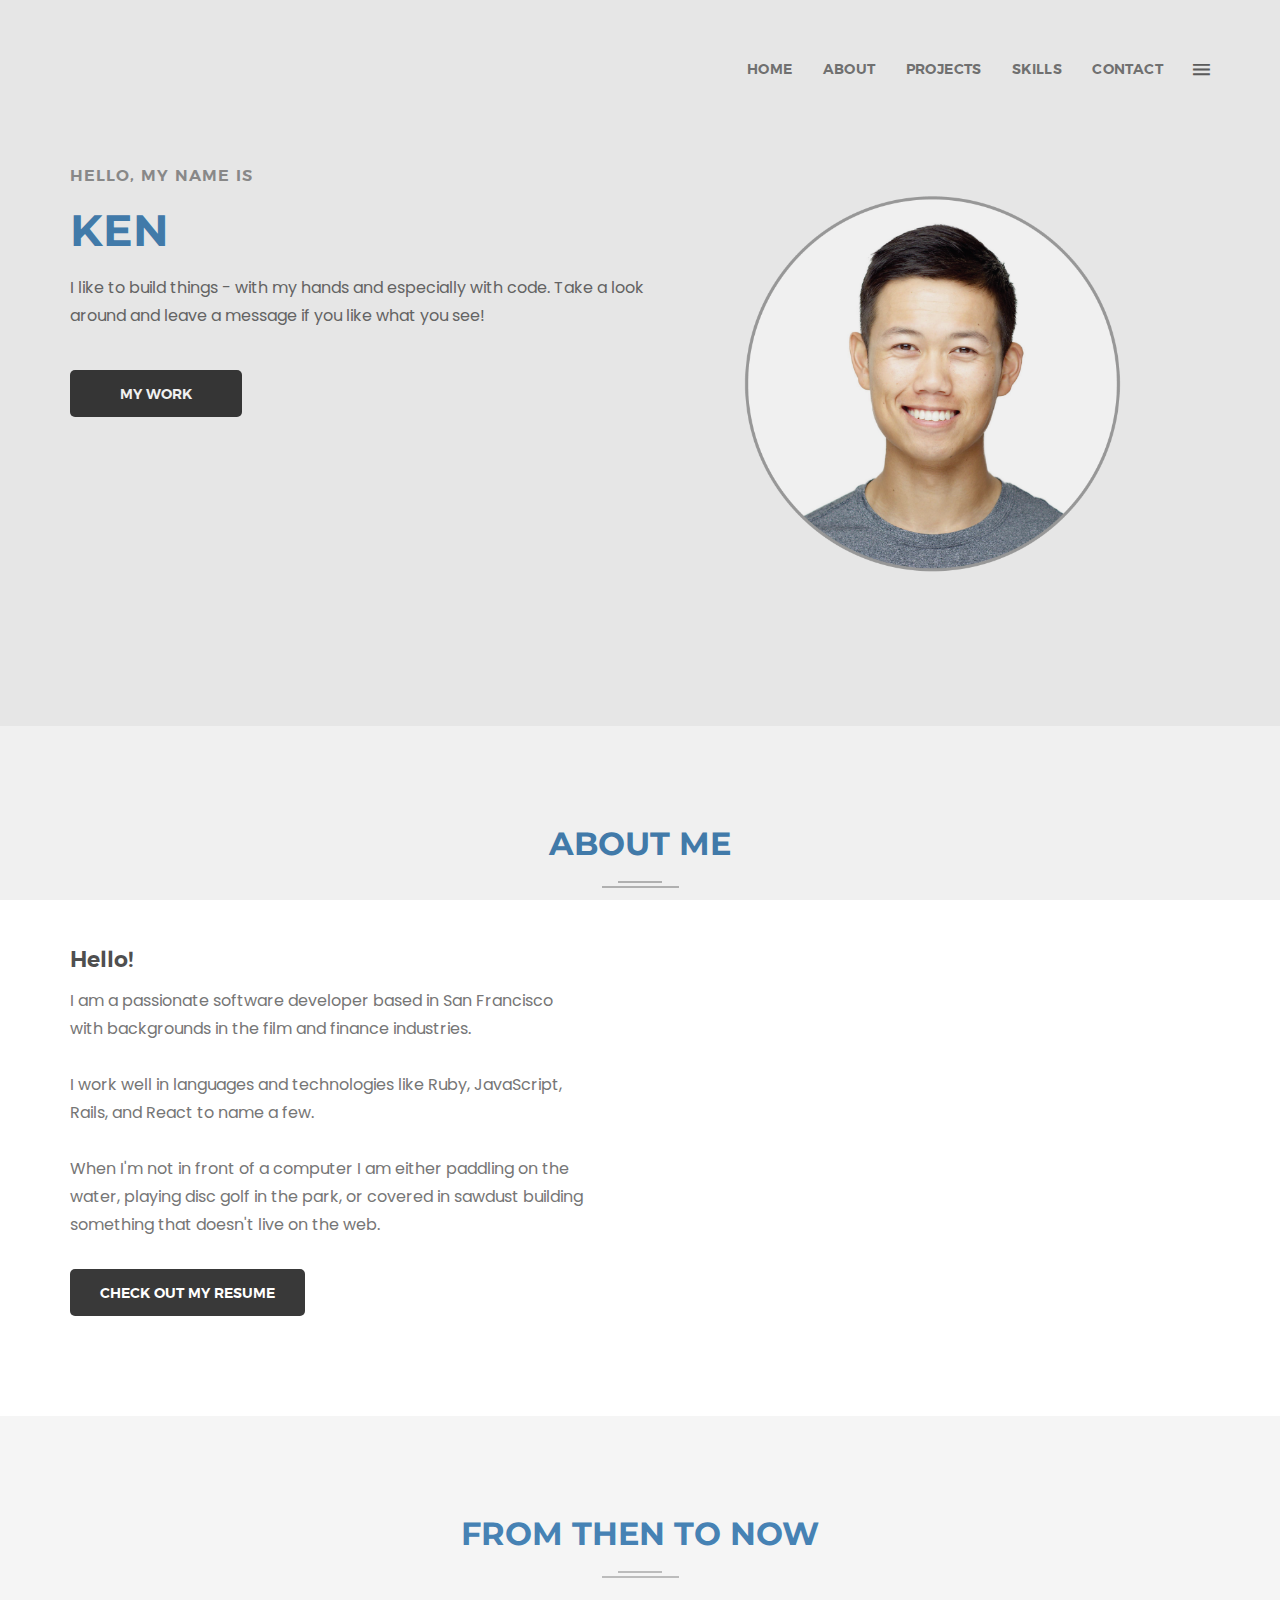
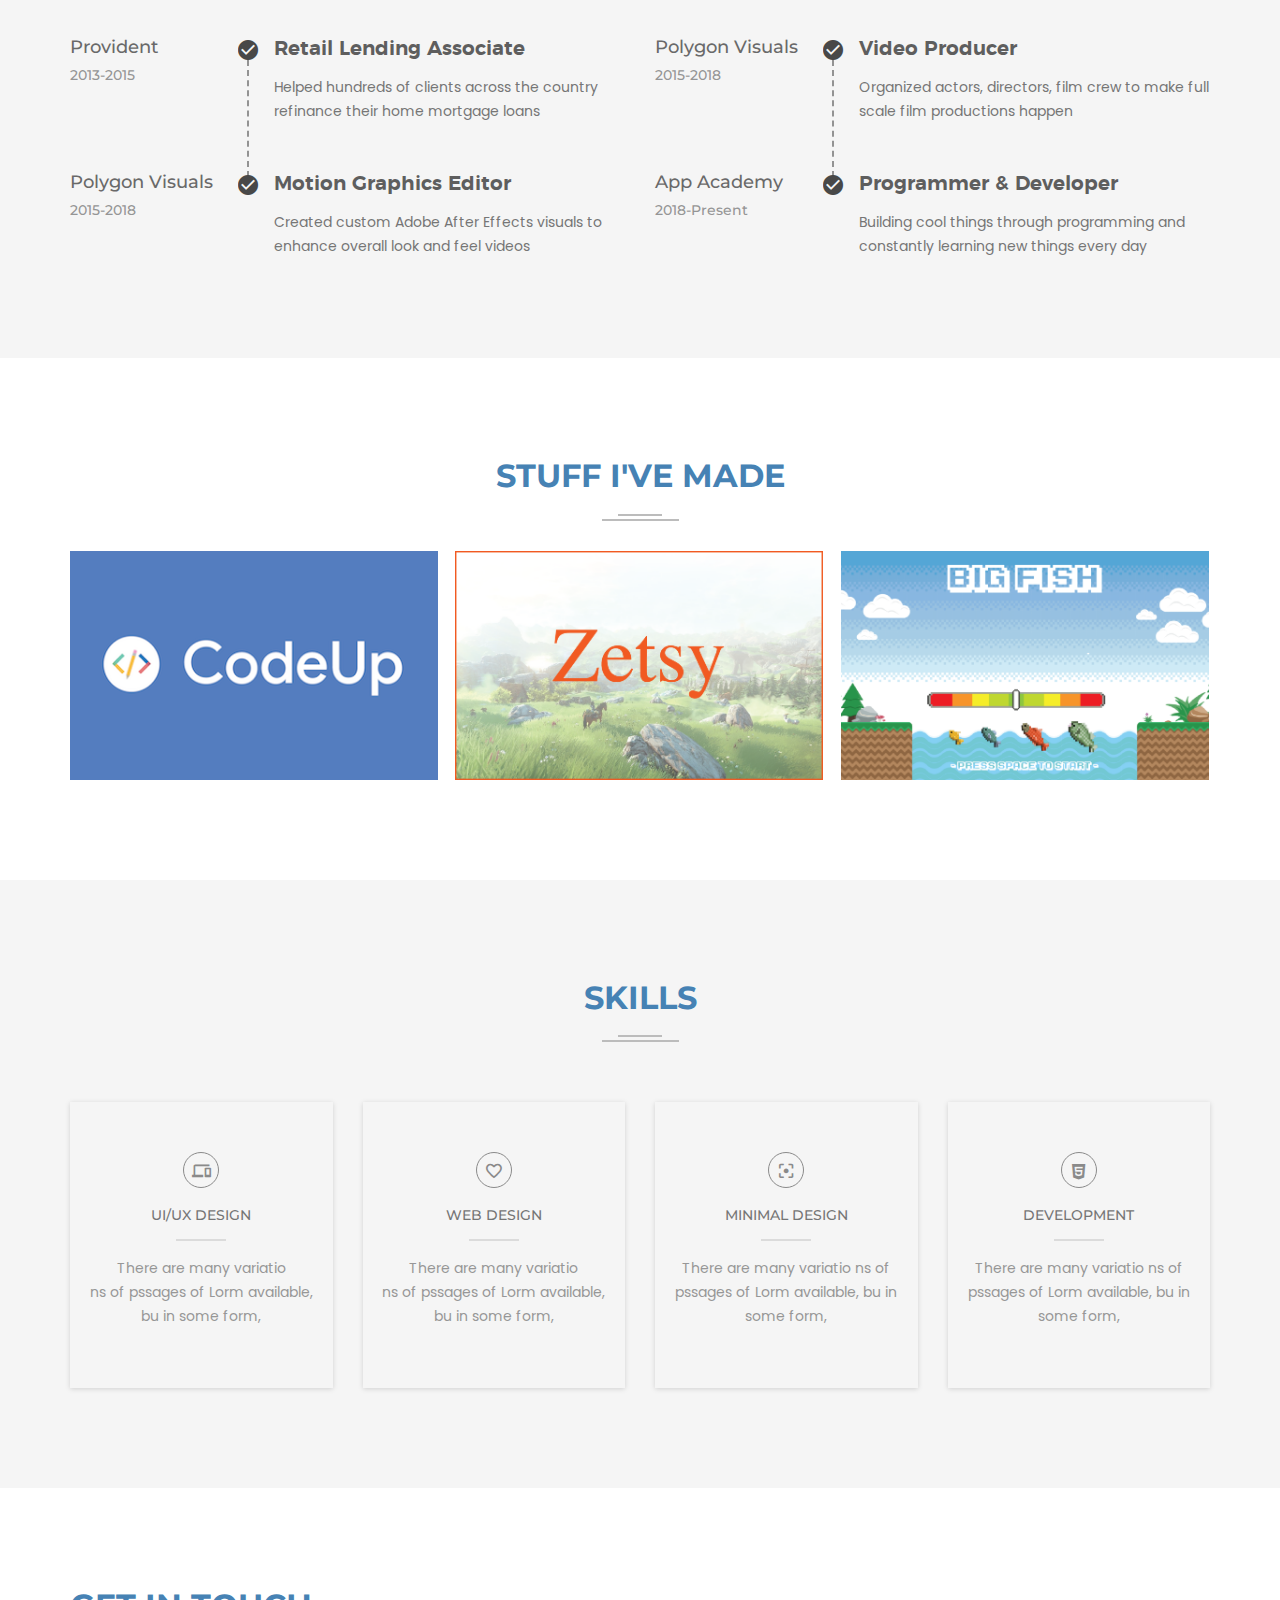
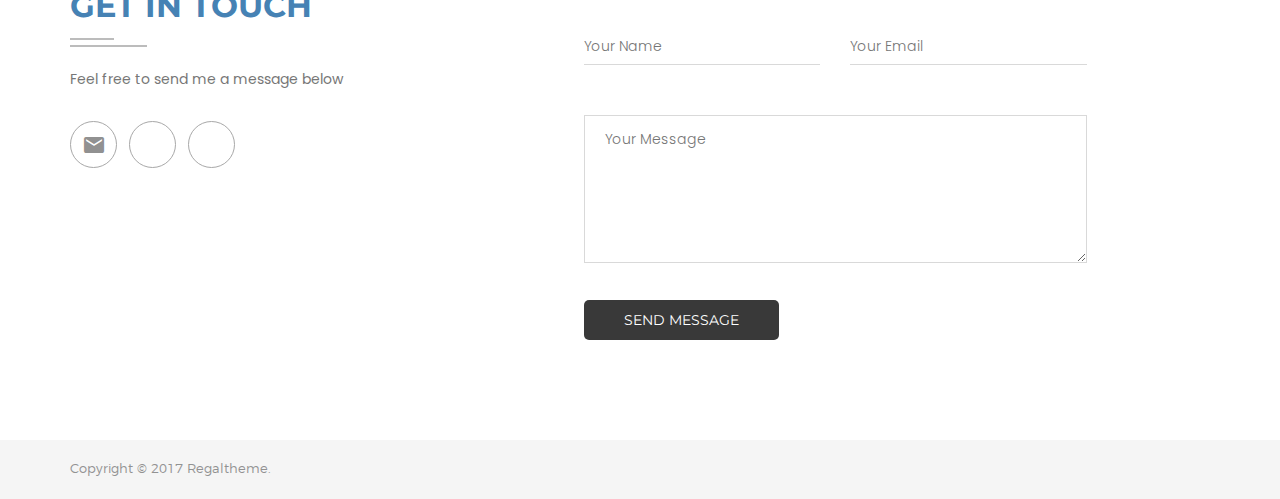
<file: mim/index.html>
<!doctype html>
<html class="no-js" lang="en">
    <head>
    <link rel="stylesheet" href="https://use.fontawesome.com/releases/v5.1.0/css/all.css" integrity="sha384-lKuwvrZot6UHsBSfcMvOkWwlCMgc0TaWr+30HWe3a4ltaBwTZhyTEggF5tJv8tbt" crossorigin="anonymous">
		<meta charset="utf-8">
        <meta http-equiv="X-UA-Compatible" content="IE=edge">
        <meta name="viewport" content="width=device-width, initial-scale=1">
        <meta name="description" content="Mim is a Personal Portfolio Template">
        <meta name="keywords" content="Personal , Personal portfolio template, Personal portfolio, landing page, material design, portfolio, personal">
        <meta name="author" content="regaltheme.com">

        <title>Ken Chan | Software Developer</title>

		<!-- favicon -->
        <link rel="shortcut icon" type="image/x-icon" href="assets/img/k-favicon.png">

		<!-- style css -->
		<link rel="stylesheet" href="style.css">
		<!-- modernizr js -->
        <script src="assets/js/vendor/modernizr-2.8.3.min.js"></script>

    </head>
    <body>
        <!--[if lt IE 8]>
            <p class="browserupgrade">You are using an <strong>outdated</strong> browser. Please <a href="http://browsehappy.com/">upgrade your browser</a> to improve your experience.</p>
        <![endif]-->
		<!-- HTML5 shim and Respond.js for IE8 support of HTML5 elements and media queries -->
        <!-- WARNING: Respond.js doesn't work if you view the page via file:// -->
        <!--[if lt IE 9]>
          <script src="https://oss.maxcdn.com/html5shiv/3.7.2/html5shiv.min.js"></script>
          <script src="https://oss.maxcdn.com/respond/1.4.2/respond.min.js"></script>
        <![endif]-->

		<!-- Loading Bar Start -->
		<div id="loading">
			<div id="loading-center">
				<div id="loading-center-absolute">
          <!-- <p> hire me </p> -->
					<!-- <img src="assets/img/dark-logo.png" alt="Mim" /> -->
					<!-- <div class="object" id="object_three"></div> -->
				</div>
			</div>
		</div>
		<!-- Loading Bar End -->
		<div id="home"></div>

		<!-- Header Section Start -->
		<header class="header-style-1 bg-color-1">
			<div class="top clearfix">
				<div class="header-top active-sticky ptb-50">
					<div class="container">
						<div class="row">
							<div class="col-xs-6 col-sm-5">
								<div class="left">
									<div class="logo">
										<!-- <a href="index.html"><img src="assets/img/dark-logo.png" alt="Mim" /></a> -->
									</div>
								</div>
							</div>
							<div class="col-xs-6 col-sm-7">
								<div class="right">
									<div class="expand-menu-open floatright">
										<i class="zmdi zmdi-menu"></i>
									</div>
									<nav class="mainmenu onepage-nev floatright">
										<ul class="clearfix">
											<li><a href="#home">Home</a></li>
											<li><a href="#about">About</a></li>
											<li><a href="#portfolio">Projects</a></li>
											<li><a href="#service">Skills</a></li>
											<!-- <li><a href="#blog">Blog</a></li> -->
											<li><a href="#contact">Contact</a></li>
										</ul>
									</nav>
								</div>
							</div>
						</div>
					</div>
				</div>
				<div class="mainmenu-expand bg-color-3">
					<div class="close-menu">
						<i class="zmdi zmdi-close-circle-o"></i>
					</div>
					<div class="menu-logo">
						<a href="index.html"><img src="assets/img/dark-logo.png" alt="Mim" /></a>
					</div>
					<nav class="mainmenu-box onepage-nev">
						<ul class="clearfix">
							<li><a href="#home">Home</a></li>
							<li><a href="#about">About</a></li>
							<li><a href="#portfolio">PORTFOLIO</a></li>
							<li><a href="#service">Skills</a></li>
							<!-- <li><a href="#blog">Blog</a></li> -->
							<li><a href="#contact">Contact</a></li>
						</ul>
					</nav>
				</div>
			</div>
			<div class="bottom slider-area">
				<div class="container">
					<div class="row relative">
						<div class="col-xs-12 col-sm-6 static">
							<div class="slider-text percent-50">
								<h5 class="mb-11">Hello, my name is</h5>
								<h1 class="mb-30">Ken</h1>
								<p class="font-16 line-height-28">
									I like to build things - with my hands and especially with code. Take a look around and leave a message if you like what you see!
								</p>
								<div class="slider-button smooth-scroll mt-40">
									<a class="btn lg-btn" href="#portfolio">my work</a>
								</div>
							</div>
						</div>
						<div class="col-xs-12 col-sm-6">
							<div class="slider-img text-right">
								<img src="assets/img/slider/ken-portrait.png" alt="Image Layer" />
							</div>
						</div>
					</div>
				</div>
			</div>
		</header>
		<!-- Header Section End -->
		<!-- About Section Start -->
		<section class="about-area section-padding light-bg" id="about">
			<div class="container">
				<div class="row">
					<div class="col-xs-12">
						<div class="section-title text-center mb-60">
							<h2 class="mb-20">About Me</h2>
							<div class="horizontal-line">
								<div class="top"></div>
								<div class="bottom"></div>
							</div>
						</div>
					</div>
				</div>
				<div class="row">
					<div class="col-xs-12 col-sm-6">
						<div class="left mr-40">
							<h3 class="font-22 capitalize">Hello!</h3>
							<p class="font-16 line-height-28">
								I am a passionate software developer based in San Francisco with backgrounds in the film and finance industries.
              </br>
              </br>
                I work well in languages and technologies like Ruby, JavaScript, Rails, and React to name a few.
              </br>
              </br>
                When I'm not in front of a computer I am either paddling on the water, playing disc golf in the park, or covered in sawdust building something that doesn't live on the web.
							</p>
							<div class="about-button mt-30">
								<a href="https://www.dropbox.com/s/50dnk2mqcox2gpg/Ken%20Chan%20-%20Resume.pdf?dl=0" class="btn" href="#">Check out my Resume</a>
							</div>
						</div>
					</div>
					<div class="col-xs-12 col-sm-6 col-md-push-1 col-md-5">
						<div class="right skill-progress">
							<!-- skill bar 1 -->
							<!-- <div class="skill-bar" data-percentage="90%">
								<h4 class="progress-title-holder">
									<span class="progress-title">Web Design</span>
									<span class="progress-wrapper">
										<span class="progress-mark">
											<span class="percent"></span>
										</span>
									</span>
								</h4>
								<div class="progress-outter">
									<div class="progress-content"></div>
								</div>
							</div> -->
							<!-- skill bar 2 -->
							<!-- <div class="skill-bar" data-percentage="85%">
								<h4 class="progress-title-holder">
									<span class="progress-title">html & css</span>
									<span class="progress-wrapper">
										<span class="progress-mark">
											<span class="percent"></span>
										</span>
									</span>
								</h4>
								<div class="progress-outter">
									<div class="progress-content"></div>
								</div>
							</div> -->
              <!-- skill bar 3 -->
							<!-- <div class="skill-bar" data-percentage="85%">
								<h4 class="progress-title-holder">
									<span class="progress-title">Title 3</span>
									<span class="progress-wrapper">
										<span class="progress-mark">
											<span class="percent"></span>
										</span>
									</span>
								</h4>
								<div class="progress-outter">
									<div class="progress-content"></div>
								</div>
							</div> -->
						</div>
					</div>
				</div>
			</div>
		</section>
		<!-- About Section End -->
		<!-- Experience Section Start -->
		<section class="experience-area section-padding bg-color-1">
			<div class="container">
				<div class="row">
					<div class="col-xs-12">
						<div class="section-title text-center mb-60">
							<h2 class="mb-20">From Then to Now</h2>
							<div class="horizontal-line">
								<div class="top"></div>
								<div class="bottom"></div>
							</div>
						</div>
					</div>
				</div>
				<div class="row">
					<div class="col-xs-12 col-sm-6 mobile-mb-30">
						<div class="left">
							<div class="single-experi mb-50">
								<div class="left-text floatleft relative">
									<div class="dashed-line"></div>
									<h4 class="montserrat weight-medium mb-5 capitalize">Provident</h4>
									<p class="montserrat weight-medium">2013-2015</p>
								</div>
								<div class="right-text">
									<i class="zmdi zmdi-check-circle"></i>
									<h3 class="capitalize font-20">Retail Lending Associate</h3>
									<p>Helped hundreds of clients across the country refinance their home mortgage loans</p>
								</div>
							</div>
							<div class="single-experi">
								<div class="left-text floatleft">
									<h4 class="montserrat weight-medium mb-5 capitalize">Polygon Visuals</h4>
									<p class="montserrat weight-medium">2015-2018</p>
								</div>
								<div class="right-text">
									<i class="zmdi zmdi-check-circle"></i>
									<h3 class="capitalize font-20">Motion Graphics Editor</h3>
									<p>Created custom Adobe After Effects visuals to enhance overall look and feel videos</p>
								</div>
							</div>
						</div>
					</div>
					<div class="col-xs-12 col-sm-6">
						<div class="right">
							<div class="single-experi mb-50">
								<div class="left-text floatleft relative">
									<div class="dashed-line"></div>
									<h4 class="montserrat weight-medium mb-5 capitalize">Polygon Visuals</h4>
									<p class="montserrat weight-medium">2015-2018</p>
								</div>
								<div class="right-text">
									<i class="zmdi zmdi-check-circle"></i>
									<h3 class="capitalize font-20">Video Producer</h3>
									<p>Organized actors, directors, film crew to make full scale film productions happen</p>
								</div>
							</div>
							<div class="single-experi">
								<div class="left-text floatleft">
									<h4 class="montserrat weight-medium mb-5 capitalize">App Academy</h4>
									<p class="montserrat weight-medium">2018-Present</p>
								</div>
								<div class="right-text">
									<i class="zmdi zmdi-check-circle"></i>
									<h3 class="capitalize font-20">Programmer & Developer</h3>
									<p>Building cool things through programming and constantly learning new things every day</p>
								</div>
							</div>
						</div>
					</div>
				</div>
			</div>
		</section>
		<!-- Experience Section End -->
		<!-- Portfolio Section Start -->
		<section class="portfolio-area portfolio-one light-bg section-padding clearfix" id="portfolio">
			<div class="container">
				<div class="row">
					<div class="col-xs-12">
						<div class="section-title text-center mb-30">
							<h2 class="mb-20">Stuff I've Made</h2>
							<div class="horizontal-line">
								<div class="top"></div>
								<div class="bottom"></div>
							</div>
						</div>
					</div>
				</div>
				<div class="row">
					<div class="col-xs-12">
						<div class="all-portfolio">
							<div class="portfolio-menu text-center">
								<!-- <ul class="clearfix mb-50"> -->
									<!-- <li data-filter="*" class="active">All</li>
									<li data-filter=".web">Web</li>
									<li data-filter=".design">Design</li>
									<li data-filter=".new">new</li>
									<li data-filter=".gallery">Print</li>
									<li data-filter=".work3d">3d work</li> -->
								<!-- </ul> -->
							</div>
						</div>
						<div class="portfolio-grid">
							<div class="grid-item new gallery percent-33">
								<div class="single-portfolio overlay light-1 text-center">
									<img src="assets/img/portfolio/codeup.png" alt="Mim" />
									<div class="zoom-icon">
										<a href="assets/img/portfolio/w1.jpg" class="fancybox">
											<i class="zmdi zmdi-filter-center-focus"></i>
										</a>
									</div>
									<div class="project-title text-left">
										<h4 class="font-20 montserrat weight-regular capitalize no-margin">Contrary to popular belief</h4>
										<p class="montserratlight">Branding</p>
									</div>
								</div>
							</div>
							<div class="grid-item new work3d design gallery work3d percent-33">
								<div class="single-portfolio overlay light-1 text-center">
									<img src="assets/img/portfolio/zetsy.png" alt="Mim" />
									<div class="title plr-40 text-center">
										<div class="zoom-icon">
											<a href="light-portfolio-details.html">
												<i class="zmdi zmdi-link"></i>
											</a>
										</div>
									</div>
									<div class="project-title text-left">
										<h4 class="font-20 montserrat weight-regular capitalize no-margin">Contrary to popular belief</h4>
										<p class="montserratlight">Branding</p>
									</div>
								</div>
							</div>
							<div class="grid-item web design web gallery percent-33">
								<div class="single-portfolio overlay light-1 text-center">
									<img src="assets/img/portfolio/bigfish.png" alt="Mim" />
									<div class="title plr-40 text-center">
										<div class="zoom-icon">
											<a class="various fancybox" data-fancybox-type="iframe" title="The Butterfly And Flower" href="	https://www.youtube.com/embed/zQ9tVUEI4J4?&autoplay=1">
												<i class="zmdi zmdi-play"></i>
											</a>
										</div>
										<div class="project-title text-left">
											<h4 class="font-20 montserrat weight-regular capitalize no-margin">The Butterfly And Flower</h4>
											<p class="montserratlight">Video</p>
										</div>
									</div>
								</div>
							</div>
							<!-- <div class="grid-item new web gallery work3d percent-33">
								<div class="single-portfolio overlay light-1 text-center">
									<img src="assets/img/portfolio/w3.jpg" alt="Mim" />
									<div class="title plr-40 text-center">
										<div class="zoom-icon">
											<a href="assets/img/portfolio/w3.jpg" class="fancybox">
												<i class="zmdi zmdi-filter-center-focus"></i>
											</a>
										</div>
										<div class="project-title text-left">
											<h4 class="font-20 montserrat weight-regular capitalize no-margin">Contrary to popular belief</h4>
											<p class="montserratlight">Branding</p>
										</div>
									</div>
								</div>
							</div>
							<div class="grid-item new design web gallery work3d percent-33">
								<div class="single-portfolio overlay light-1 text-center">
									<img src="assets/img/portfolio/h2.jpg" alt="Mim" />
									<div class="title plr-40 text-center">
										<div class="zoom-icon">
											<a href="assets/img/portfolio/h2.jpg" class="fancybox">
												<i class="zmdi zmdi-filter-center-focus"></i>
											</a>
										</div>
										<div class="project-title text-left">
											<h4 class="font-20 montserrat weight-regular capitalize no-margin">Contrary to popular belief</h4>
											<p class="montserratlight">Branding</p>
										</div>
									</div>
								</div>
							</div>
							<div class="grid-item new web gallery percent-33">
								<div class="single-portfolio overlay light-1 text-center">
									<img src="assets/img/portfolio/w4.jpg" alt="Mim" />
									<div class="title plr-40 text-center">
										<div class="zoom-icon">
											<a href="assets/img/portfolio/w4.jpg" class="fancybox">
												<i class="zmdi zmdi-filter-center-focus"></i>
											</a>
										</div>
										<div class="project-title text-left">
											<h4 class="font-20 montserrat weight-regular capitalize no-margin">Contrary to popular belief</h4>
											<p class="montserratlight">Branding</p>
										</div>
									</div>
								</div>
							</div>
							<div class="grid-item new design web work3d percent-33">
								<div class="single-portfolio overlay light-1 text-center">
									<img src="assets/img/portfolio/w5.jpg" alt="Mim" />
									<div class="title plr-40 text-center">
										<div class="zoom-icon">
											<a href="light-portfolio-details.html">
												<i class="zmdi zmdi-link"></i>
											</a>
										</div>
										<div class="project-title text-left">
											<h4 class="font-20 montserrat weight-regular capitalize no-margin">Contrary to popular belief</h4>
											<p class="montserratlight">Branding</p>
										</div> -->
									<!-- </div>
								</div>
							</div> -->
						</div>
					</div>
				</div>
			</div>
		</section>
		<!-- Portfolio Section End -->
		<!-- Service Section Start -->
		<section class="service-area bg-color-1 section-padding" id="service">
			<div class="container">
				<div class="row">
					<div class="col-xs-12">
						<div class="section-title text-center mb-60">
							<h2 class="mb-20">Skills</h2>
							<div class="horizontal-line">
								<div class="top"></div>
								<div class="bottom"></div>
							</div>
						</div>
					</div>
				</div>
				<div class="row text-center">
					<div class="mobile-mb-30 col-xs-12 col-sm-6 col-md-3">
						<div class="single-service pt-50 pb-60 plr-20">
							<i class="zmdi zmdi-devices"></i>
							<h5 class="montserrat weight-medium no-margin">UI/UX DESIGN</h5>
							<hr class="mtb-15" />
							<p>There are many variatio <br /> ns of pssages of Lorm available, bu in some form, </p>
						</div>
					</div>
					<div class="mobile-mb-30 col-xs-12 col-sm-6 col-md-3">
						<div class="single-service pt-50 pb-60 plr-20">
							<i class="zmdi zmdi-favorite-outline"></i>
							<h5 class="montserrat weight-medium no-margin">web design</h5>
							<hr class="mtb-15" />
							<p>There are many variatio <br /> ns of pssages of Lorm available, bu in some form, </p>
						</div>
					</div>
					<div class="mobile-mb-30 col-xs-12 col-sm-6 col-md-3">
						<div class="single-service pt-50 pb-60 plr-20">
							<i class="zmdi zmdi-filter-center-focus"></i>
							<h5 class="montserrat weight-medium no-margin">Minimal DESIGN</h5>
							<hr class="mtb-15" />
							<p>There are many variatio ns of pssages of Lorm available, bu in some form, </p>
						</div>
					</div>
					<div class="col-xs-12 col-sm-6 col-md-3">
						<div class="single-service pt-50 pb-60 plr-20">
							<i class="zmdi zmdi-language-html5"></i>
							<h5 class="montserrat weight-medium no-margin">development</h5>
							<hr class="mtb-15" />
							<p>There are many variatio ns of pssages of Lorm available, bu in some form, </p>
						</div>
					</div>
				</div>
			</div>
		</section>
		<!-- Service Section End -->
		<!-- Testimonial Section Start -->
		<!-- <section class="testimonial-area light-bg section-padding">
			<div class="container">
				<div class="row">
					<div class="col-xs-12">
						<div class="section-title text-center mb-60">
							<h2 class="mb-20">Testimonial</h2>
							<div class="horizontal-line">
								<div class="top"></div>
								<div class="bottom"></div>
							</div>
						</div>
					</div>
				</div>
				<div class="row text-center">
					<div class="col-xs-12 col-sm-10 col-md-8 col-text-center">
						<div id="one-item"  class="one-item">
							<div class="single-slide">
								<div class="slide-text pb-60 plr-10">
									<div class="img mb-20">
										<img src="assets/img/testimonial/1.png" alt="Louis Morrison" />
									</div>
									<div class="content">
										<h4 class="montserrat weight-bold">Louis Morrison</h4>
										<h6 class="montserrat weight-bold mb-10">rEGAL THEME</h6>
										<p class="line-height-28">Nemo enim ipsam voluptatem quia voluptas sit aspernatur aut odit aut fugit, sed quia <br /> consequuntur magni dolores eos qui ratione voluptatem sequi nesciunt</p>
									</div>
								</div>
							</div>
							<div class="single-slide">
								<div class="slide-text pb-60 plr-10">
									<div class="img mb-20">
										<img src="assets/img/testimonial/1.png" alt="Louis Morrison" />
									</div>
									<div class="content">
										<h4 class="montserrat weight-bold">Louis Morrison</h4>
										<h6 class="montserrat weight-bold mb-10">rEGAL THEME</h6>
										<p class="line-height-28">Nemo enim ipsam voluptatem quia voluptas sit aspernatur aut odit aut fugit, sed quia <br /> consequuntur magni dolores eos qui ratione voluptatem sequi nesciunt</p>
									</div>
								</div>
							</div>
							<div class="single-slide">
								<div class="slide-text pb-60 plr-10">
									<div class="img mb-20">
										<img src="assets/img/testimonial/1.png" alt="Louis Morrison" />
									</div>
									<div class="content">
										<h4 class="montserrat weight-bold">Louis Morrison</h4>
										<h6 class="montserrat weight-bold mb-10">rEGAL THEME</h6>
										<p class="line-height-28">Nemo enim ipsam voluptatem quia voluptas sit aspernatur aut odit aut fugit, sed quia <br /> consequuntur magni dolores eos qui ratione voluptatem sequi nesciunt</p>
									</div>
								</div>
							</div>
						</div>
					</div>
				</div>
			</div>
		</section> -->
		<!-- Testimonial Section End -->
		<!-- Blog Section Start -->
		<!-- <section class="blog-area bg-color-1 section-padding" id="blog">
			<div class="container">
				<div class="row">
					<div class="col-xs-12">
						<div class="section-title text-center mb-60">
							<h2 class="mb-20">Our Blog</h2>
							<div class="horizontal-line">
								<div class="top"></div>
								<div class="bottom"></div>
							</div>
						</div>
					</div>
				</div>
				<div class="row">
					<div class="mobile-mb-30 col-xs-12 col-sm-4">
						<div class="single-blog clearfix">
							<a href="light-blog-details.html"><img src="assets/img/blog/1.jpg" alt="Blog Image" /></a>
							<div class="date-comment plr-20 ptb-20 clearfix">
								<div class="left floatleft">
									<h6 class="capitalize montserrat no-margin weight-regular"><i class="zmdi zmdi-calendar"></i> 20 Jun 2017</h6>
								</div>
								<div class="right floatright">
									<h6 class="capitalize montserrat no-margin weight-regular"><i class="zmdi zmdi-comments"></i> 5 Comments</h6>
								</div>
							</div>
							<div class="blog-title clearfix">
								<div class="left floatleft">
									<a href="light-blog-details.html">
										<h4 class="capitalize montserrat no-margin weight-regular">Suffered alteration in some</h4>
									</a>
								</div>
								<div class="right floatright">
									<a href="light-blog-details.html"><i class="zmdi zmdi-plus"></i></a>
								</div>
							</div>
						</div>
					</div>
					<div class="mobile-mb-30 col-xs-12 col-sm-4">
						<div class="single-blog clearfix">
							<a href="light-blog-details.html"><img src="assets/img/blog/2.jpg" alt="Blog Image" /></a>
							<div class="date-comment plr-20 ptb-20 clearfix">
								<div class="left floatleft">
									<h6 class="capitalize montserrat no-margin weight-regular"><i class="zmdi zmdi-calendar"></i> 20 Jun 2017</h6>
								</div>
								<div class="right floatright">
									<h6 class="capitalize montserrat no-margin weight-regular"><i class="zmdi zmdi-comments"></i> 5 Comments</h6>
								</div>
							</div>
							<div class="blog-title clearfix">
								<div class="left floatleft">
									<a href="light-blog-details.html">
										<h4 class="capitalize montserrat no-margin weight-regular">Suffered alteration in some</h4>
									</a>
								</div>
								<div class="right floatright">
									<a href="light-blog-details.html"><i class="zmdi zmdi-plus"></i></a>
								</div>
							</div>
						</div>
					</div>
					<div class="col-xs-12 col-sm-4">
						<div class="single-blog clearfix">
							<a href="light-blog-details.html"><img src="assets/img/blog/3.jpg" alt="Blog Image" /></a>
							<div class="date-comment plr-20 ptb-20 clearfix">
								<div class="left floatleft">
									<h6 class="capitalize montserrat no-margin weight-regular"><i class="zmdi zmdi-calendar"></i> 20 Jun 2017</h6>
								</div>
								<div class="right floatright">
									<h6 class="capitalize montserrat no-margin weight-regular"><i class="zmdi zmdi-comments"></i> 5 Comments</h6>
								</div>
							</div>
							<div class="blog-title clearfix">
								<div class="left floatleft">
									<a href="light-blog-details.html">
										<h4 class="capitalize montserrat no-margin weight-regular">Suffered alteration in some</h4>
									</a>
								</div>
								<div class="right floatright">
									<a href="light-blog-details.html"><i class="zmdi zmdi-plus"></i></a>
								</div>
							</div>
						</div>
					</div>
				</div>
			</div>
		</section> -->
		<!-- Blog Section End -->
		<!-- Contact Section Start -->
		<section class="contact-area light-bg section-padding" id="contact">
			<div class="container">
				<div class="row">
					<div class="col-xs-12 col-sm-6 col-md-4">
						<div id=contact class="left">
							<div class="section-title mb-30">
								<h2 class="mb-15">GET IN TOUCH</h2>
								<div class="horizontal-line mb-20">
									<div class="top"></div>
									<div class="bottom"></div>
								</div>
								<p>Feel free to send me a message below</p>
							</div>
							<ul id=contact-icons class="contact-text clearfix">
								<li>
									<a href="mailto:kchansf5@gmail.com"><i class="zmdi zmdi-email"></i></a>
									<!-- <h4 class="montserrat weight-regular no-margin capitalize">Email</h4> -->
									<!-- <span><a class="montserrat weight-regular capitalize" href="mailto:kchansf5@gmail.com">kchansf5@gmail.com</a></span> -->
								</li>
                <li>
                  <!-- <i class="zmdi zmdi-phone-in-talk"></i> -->
                  <a href="https://github.com/kchansf5"><i class="fab fa-github"></i></a>
                  <!-- <h4 class="montserrat weight-regular no-margin capitalize">GitHub</h4>
                  <span><a class="montserrat weight-regular" href="tel:+88-669-658-6586">View the code</a></span> -->
                </li>
								<li>
									<!-- <i class="zmdi zmdi-home"></i> -->
                  <a href="https://www.linkedin.com/in/kchansf5/"><i class="fab fa-linkedin-in"></i></a>
									<!-- <h4 class="montserrat weight-regular capitalize no-margin">LinkedIn</h4>
									<span class="montserrat weight-regular capitalize">Let's connect</span> -->
								</li>
							</ul>
						</div>
					</div>
					<div class="col-xs-12 col-sm-6 col-md-8">
						<div class="right">
							<div class="contact-form pt-40">
								<form class="custom-input contact_form" id="contact_form" action="contact-form.php" method="post">
									<div class="row name-email">
										<div class="col-xs-12 col-sm-6">
											<input type="text" id="contact_name" name="name" placeholder="Your Name" />
										</div>
										<div class="col-xs-12 col-sm-6">
											<input type="email" id="contact_email" name="email" placeholder="Your Email" />
										</div>
									</div>
									<div class="row">
										<div class="col-xs-12">
											<textarea class="mt-50" name="message" id="contact_message" rows="6" placeholder="Your Message"></textarea>
											<button class="btn montserrat weight-regular uppercase mt-30" type="submit" name="submit" id="contact_submit" data-complete-text="Well done!">
												Send Message
											</button>
										</div>
									</div>
								</form>
							</div>
						</div>
					</div>
				</div>
			</div>
		</section>
		<!-- Contact Section End -->
		<!-- Footer Section Start -->
		<footer class="footer bg-color-1 ptb-20">
			<div class="container">
				<div class="row">
					<div class="col-xs-12">
						<div class="left floatleft">
							<p>Copyright &copy; 2017 <a href="https://themeforest.net/user/regaltheme" target="_blank">Regaltheme</a>.</p>
						</div>
						<div class="right social-link floatright">
							<ul class="clearfix">
								<!-- <li><a href="http://www.facebook.com" target="_blank">Facebook</a></li>
								<li><a href="http://www.twitter.com" target="_blank">Twitter</a></li>
								<li><a href="http://www.linkedin.com" target="_blank">Linkden</a></li>
								<li><a href="mailto:regaltheme@gmail.com" target="_blank">Email</a></li> -->
							</ul>
						</div>
					</div>
				</div>
			</div>
		</footer>
		<!-- Footer Section End -->

		<!-- All JS Here -->
		<!-- jQuery Latest Version -->
        <script src="assets/js/vendor/jquery-1.12.4.min.js"></script>
		<!-- Bootstrap JS -->
        <script src="assets/js/bootstrap.min.js"></script>
		<!-- One Page Nav JS -->
        <script src="assets/js/one-page-nav.js"></script>
		<!-- Waypoints JS -->
        <script src="assets/js/waypoints.min.js"></script>
		<!-- Progressbar JS -->
        <script src="assets/js/progressbar.js"></script>
		<!-- Isotope -->
        <script src="assets/js/isotope.pkgd.js"></script>
		<!-- Isotope -->
        <script src="assets/js/jquery.validate.min.js"></script>
		<!-- Slick Slider JS -->
        <script src="assets/js/slick.min.js"></script>
		<!-- Fancybox JS -->
        <script src="assets/js/jquery.fancybox.pack.js"></script>
		<!-- Plugins JS -->
        <script src="assets/js/plugins.js"></script>
		<!-- main JS -->
        <script src="assets/js/main.js"></script>
    </body>
</html>
</file>
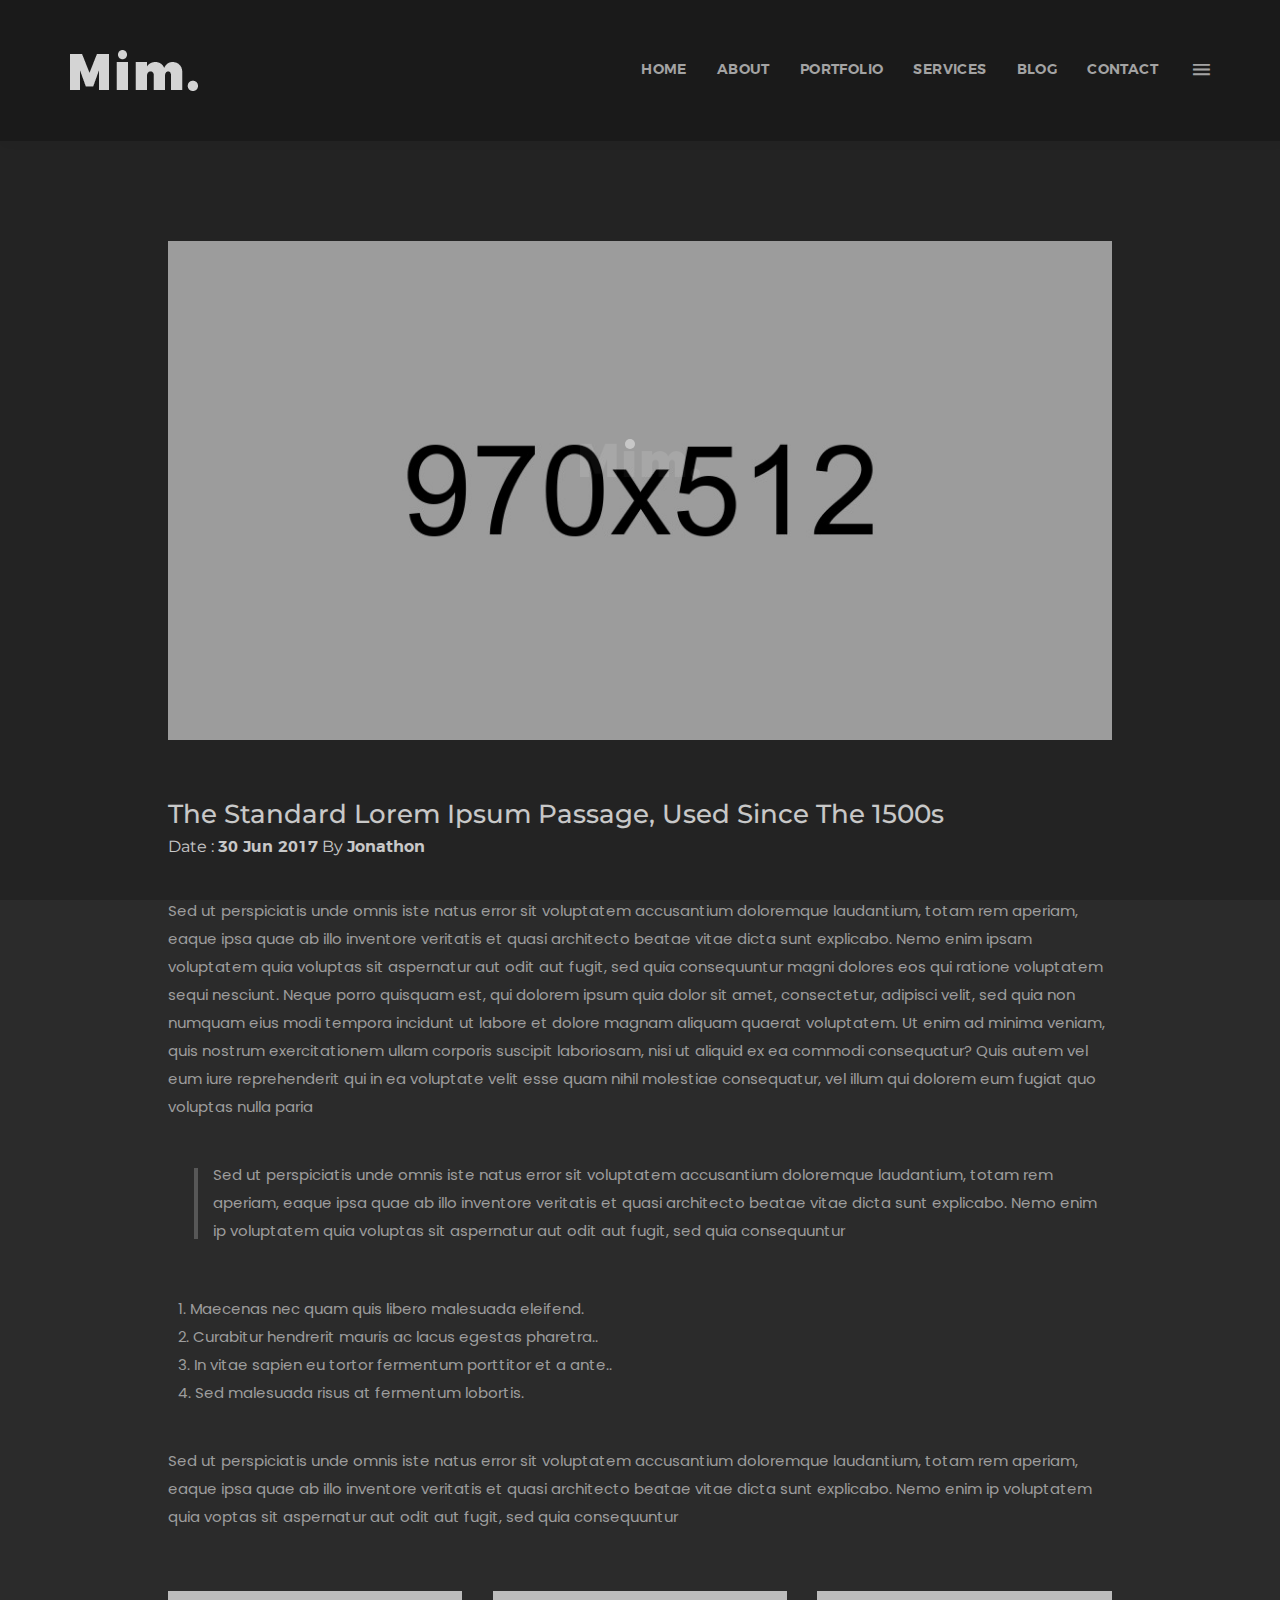
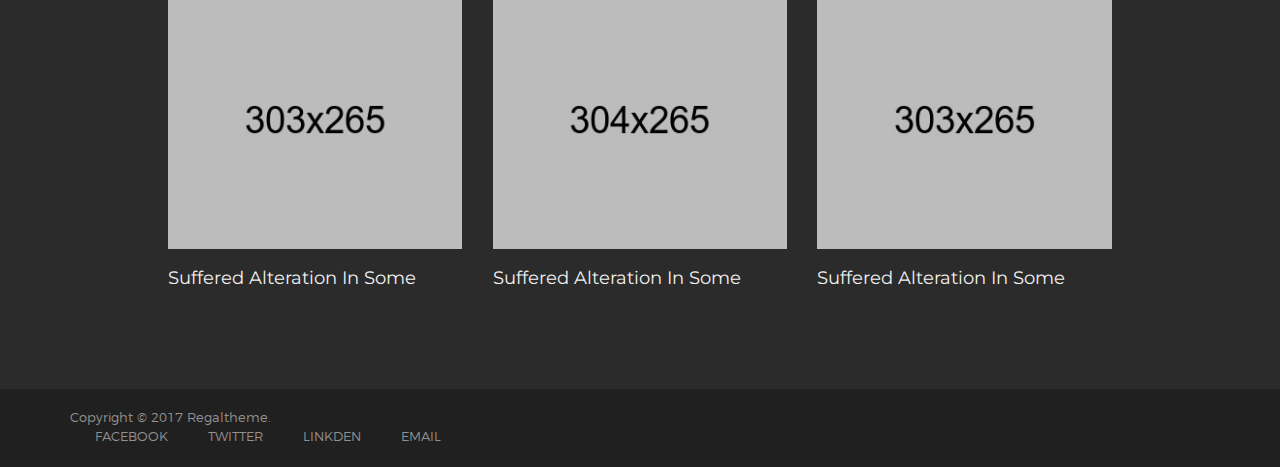
<file: dark-blog-details.html>
<!doctype html>
<html class="no-js" lang="en">
    <head>
		<meta charset="utf-8">
        <meta http-equiv="X-UA-Compatible" content="IE=edge">
        <meta name="viewport" content="width=device-width, initial-scale=1">
        <meta name="description" content="Mim is a Personal Portfolio Template">
        <meta name="keywords" content="Personal , Personal portfolio template, Personal portfolio, landing page, material design, portfolio, personal">
        <meta name="author" content="regaltheme.com">
		
        <title>Dark Blog Details || Mim</title>
		
		<!-- favicon -->
        <link rel="shortcut icon" type="image/x-icon" href="assets/img/favicon.ico">
		
		<!-- style css -->
		<link rel="stylesheet" href="style.css">
		<!-- modernizr js -->
        <script src="assets/js/vendor/modernizr-2.8.3.min.js"></script>
		
    </head>
    <body>
        <!--[if lt IE 8]>
            <p class="browserupgrade">You are using an <strong>outdated</strong> browser. Please <a href="http://browsehappy.com/">upgrade your browser</a> to improve your experience.</p>
        <![endif]-->
		<!-- HTML5 shim and Respond.js for IE8 support of HTML5 elements and media queries -->
        <!-- WARNING: Respond.js doesn't work if you view the page via file:// -->
        <!--[if lt IE 9]>
          <script src="https://oss.maxcdn.com/html5shiv/3.7.2/html5shiv.min.js"></script>
          <script src="https://oss.maxcdn.com/respond/1.4.2/respond.min.js"></script>
        <![endif]-->
		
		<!-- Loading Bar Start -->
		<div id="loading">
			<div id="loading-center">
				<div id="loading-center-absolute">
					<img src="assets/img/dark-logo.png" alt="Mim" />
					<div class="object" id="object_three"></div>
				</div>
			</div>
		</div>
		<!-- Loading Bar End -->
		<div id="home"></div>
		
		<!-- Header Section Start -->
		<header class="header-style-1 dark-version blog-details dark-bg">
			<div class="top clearfix">
				<div class="header-top active-sticky ptb-50">
					<div class="container">
						<div class="row">
							<div class="col-xs-6 col-sm-5">
								<div class="left">
									<div class="logo">
										<a href="dark-version.html"><img src="assets/img/light-logo.png" alt="Mim" /></a>
									</div>
								</div>
							</div>
							<div class="col-xs-6 col-sm-7">
								<div class="right">
									<div class="expand-menu-open floatright">
										<i class="zmdi zmdi-menu"></i>
									</div>
									<nav class="mainmenu onepage-nev floatright">
										<ul class="clearfix">
											<li><a href="dark-version.html#home">Home</a></li>
											<li><a href="dark-version.html#about">About</a></li>
											<li><a href="dark-version.html#portfolio">PORTFOLIO</a></li>
											<li><a href="dark-version.html#service">Services</a></li>
											<li><a href="dark-version.html#blog">Blog</a></li>
											<li><a href="dark-version.html#contact">Contact</a></li>
										</ul>
									</nav>
								</div>
							</div>
						</div>
					</div>
				</div>
				<div class="mainmenu-expand bg-color-2">
					<div class="close-menu">
						<i class="zmdi zmdi-close-circle-o"></i>
					</div>
					<div class="menu-logo">
						<a href="dark-version.html"><img src="assets/img/dark-logo.png" alt="Mim" /></a>
					</div>
					<nav class="mainmenu-box onepage-nev">
						<ul class="clearfix">
							<li><a href="dark-version.html#home">Home</a></li>
							<li><a href="dark-version.html#about">About</a></li>
							<li><a href="dark-version.html#portfolio">PORTFOLIO</a></li>
							<li><a href="dark-version.html#service">Services</a></li>
							<li><a href="dark-version.html#blog">Blog</a></li>
							<li><a href="dark-version.html#contact">Contact</a></li>
						</ul>
					</nav>
				</div>
			</div>
		</header>
		<!-- Header Section End -->
		<!-- Footer Section Start -->
		<div class="blog-details-area dark-version bg-color-3 section-padding">
			<div class="container">
				<div class="row">
					<div class="col-xs-12 col-sm-10 col-text-center">
						<div class="single-post">
							<div class="img mb-60">
								<img src="assets/img/blog/large.jpg" alt="" />
							</div>
							<div class="text">
								<h3 class="light-color font-26 montserrat weight-medium capitalize mb-10">The standard Lorem Ipsum passage, used since the 1500s</h3>
								<h5 class="capitalize montserrat weight-regular no-margin light-color">Date : <span class="montserrat-600">30 Jun 2017</span> By <span class="montserrat-600">Jonathon</span></h5>
								<p class="ptb-40">Sed ut perspiciatis unde omnis iste natus error sit voluptatem accusantium doloremque laudantium, totam rem aperiam, eaque ipsa quae ab illo inventore veritatis et quasi architecto beatae vitae dicta sunt explicabo. Nemo enim ipsam voluptatem quia voluptas sit aspernatur aut odit aut fugit, sed quia consequuntur magni dolores eos qui ratione voluptatem sequi nesciunt. Neque porro quisquam est, qui dolorem ipsum quia dolor sit amet, consectetur, adipisci velit, sed quia non numquam eius modi tempora incidunt ut labore et dolore magnam aliquam quaerat voluptatem. Ut enim ad minima veniam, quis nostrum exercitationem ullam corporis suscipit laboriosam, nisi ut aliquid ex ea commodi consequatur? Quis autem vel eum iure reprehenderit qui in ea voluptate velit esse quam nihil molestiae consequatur, vel illum qui dolorem eum fugiat quo voluptas nulla paria</p>
								<div class="separate relative">
									<p>Sed ut perspiciatis unde omnis iste natus error sit voluptatem accusantium doloremque laudantium, totam rem aperiam, eaque ipsa quae ab illo inventore veritatis et quasi architecto beatae vitae dicta sunt explicabo. Nemo enim ip voluptatem quia voluptas sit aspernatur aut odit aut fugit, sed quia consequuntur </p>
								</div>
								<ul class="mt-50 mb-40">
									<li>1. Maecenas nec quam quis libero malesuada eleifend.</li>
									<li>2. Curabitur hendrerit mauris ac lacus egestas pharetra..</li>
									<li>3. In vitae sapien eu tortor fermentum porttitor et a ante..</li>
									<li>4. Sed malesuada risus at fermentum lobortis.</li>
								</ul>
								<p class="mb-60">Sed ut perspiciatis unde omnis iste natus error sit voluptatem accusantium doloremque laudantium, totam rem aperiam, eaque ipsa quae ab illo inventore veritatis et quasi architecto beatae vitae dicta sunt explicabo. Nemo enim ip voluptatem quia voptas sit aspernatur aut odit aut fugit, sed quia consequuntur </p>
							</div>
						</div>
						<div class="related-post">
							<div class="row">
								<div class="col-xs-12 col-sm-4 mobile-mb-30">
									<div class="single-related-post">
										<a href="dark-blog-details.html"><img src="assets/img/blog/d1.jpg" alt="Post Image" /></a>
										<a href="dark-blog-details.html">
											<h4 class="light-color capitalize montserrat no-margin mt-20 weight-regular">Suffered alteration in some</h4>
										</a>
									</div>
								</div>
								<div class="col-xs-12 col-sm-4 mobile-mb-30">
									<div class="single-related-post">
										<a href="dark-blog-details.html"><img src="assets/img/blog/d2.jpg" alt="Post Image" /></a>
										<a href="dark-blog-details.html">
											<h4 class="light-color capitalize montserrat no-margin mt-20 weight-regular">Suffered alteration in some</h4>
										</a>
									</div>
								</div>
								<div class="col-xs-12 col-sm-4 mobile-mb-30">
									<div class="single-related-post">
										<a href="dark-blog-details.html"><img src="assets/img/blog/d3.jpg" alt="Post Image" /></a>
										<a href="dark-blog-details.html">
											<h4 class="light-color capitalize montserrat no-margin mt-20 weight-regular">Suffered alteration in some</h4>
										</a>
									</div>
								</div>
							</div>
						</div>
					</div>
				</div>
			</div>
		</div>
		<!-- Footer Section End -->
		<!-- Footer Section Start -->
		<footer class="footer dark-version dark-bg ptb-20">
			<div class="container">
				<div class="row">
					<div class="col-xs-12">
						<div class="left floatleft">
							<p>Copyright &copy; 2017 <a href="https://themeforest.net/user/regaltheme" target="_blank">Regaltheme</a>.</p>
						</div>
						<div class="right social-link floatright">
							<ul class="clearfix">
								<li><a href="http://www.facebook.com" target="_blank">Facebook</a></li>
								<li><a href="http://www.twitter.com" target="_blank">Twitter</a></li>
								<li><a href="http://www.linkedin.com" target="_blank">Linkden</a></li>
								<li><a href="mailto:regaltheme@gmail.com" target="_blank">Email</a></li>
							</ul>
						</div>
					</div>
				</div>
			</div>
		</footer>
		<!-- Footer Section End -->
		
		<!-- All JS Here -->
		<!-- jQuery Latest Version -->
        <script src="assets/js/vendor/jquery-1.12.4.min.js"></script>
		<!-- Bootstrap JS -->
        <script src="assets/js/bootstrap.min.js"></script>
		<!-- One Page Nav JS -->
        <script src="assets/js/one-page-nav.js"></script>
		<!-- Waypoints JS -->
        <script src="assets/js/waypoints.min.js"></script>
		<!-- Progressbar JS -->
        <script src="assets/js/progressbar.js"></script>
		<!-- Isotope -->
        <script src="assets/js/isotope.pkgd.js"></script>
		<!-- Isotope -->
        <script src="assets/js/jquery.validate.min.js"></script>
		<!-- Slick Slider JS -->
        <script src="assets/js/slick.min.js"></script>
		<!-- Fancybox JS -->
        <script src="assets/js/jquery.fancybox.pack.js"></script>
		<!-- Plugins JS -->
        <script src="assets/js/plugins.js"></script>
		<!-- main JS -->
        <script src="assets/js/main.js"></script>
    </body>
</html>
</file>
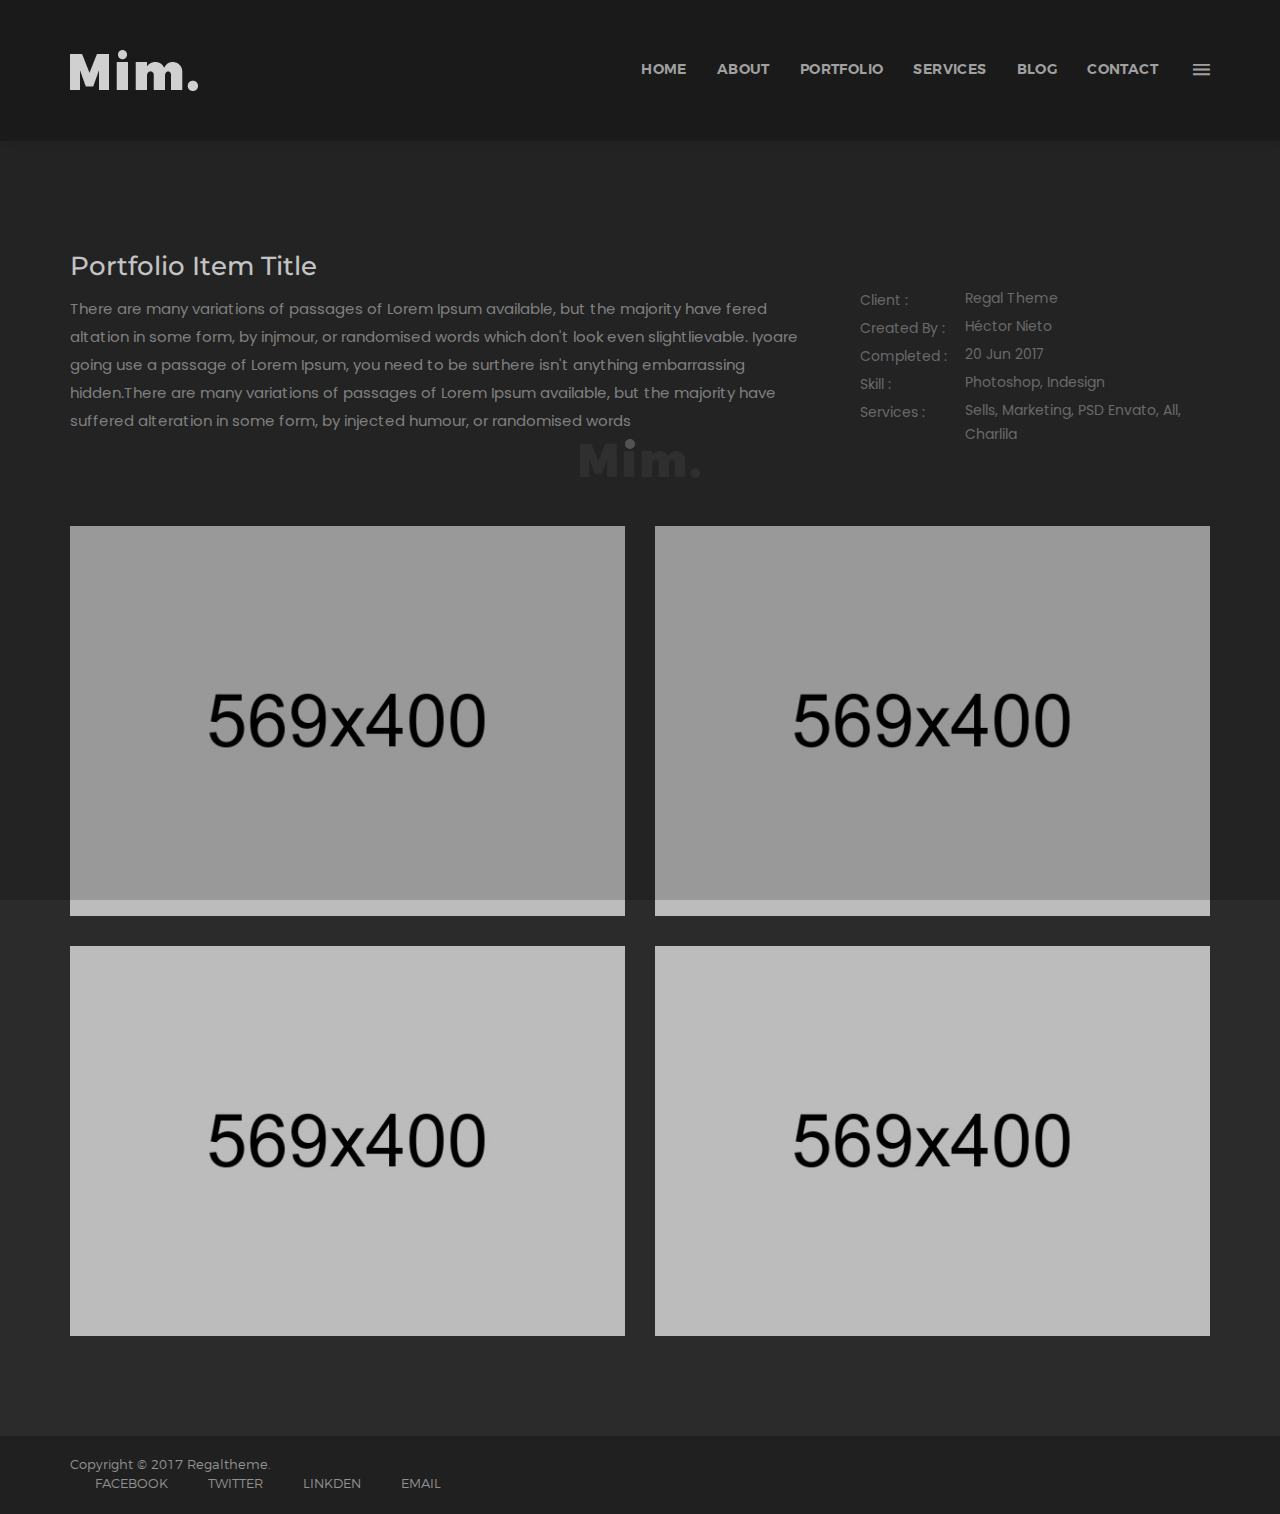
<file: dark-portfolio-details.html>
<!doctype html>
<html class="no-js" lang="en">
    <head>
		<meta charset="utf-8">
        <meta http-equiv="X-UA-Compatible" content="IE=edge">
        <meta name="viewport" content="width=device-width, initial-scale=1">
        <meta name="description" content="Mim is a Personal Portfolio Template">
        <meta name="keywords" content="Personal , Personal portfolio template, Personal portfolio, landing page, material design, portfolio, personal">
        <meta name="author" content="regaltheme.com">
		
        <title>Portfolio Details || Mim</title>
		
		<!-- favicon -->
        <link rel="shortcut icon" type="image/x-icon" href="assets/img/favicon.ico">
		
		<!-- style css -->
		<link rel="stylesheet" href="style.css">
		<!-- modernizr js -->
        <script src="assets/js/vendor/modernizr-2.8.3.min.js"></script>
		
    </head>
    <body>
        <!--[if lt IE 8]>
            <p class="browserupgrade">You are using an <strong>outdated</strong> browser. Please <a href="http://browsehappy.com/">upgrade your browser</a> to improve your experience.</p>
        <![endif]-->
		<!-- HTML5 shim and Respond.js for IE8 support of HTML5 elements and media queries -->
        <!-- WARNING: Respond.js doesn't work if you view the page via file:// -->
        <!--[if lt IE 9]>
          <script src="https://oss.maxcdn.com/html5shiv/3.7.2/html5shiv.min.js"></script>
          <script src="https://oss.maxcdn.com/respond/1.4.2/respond.min.js"></script>
        <![endif]-->
		
		<!-- Loading Bar Start -->
		<div id="loading">
			<div id="loading-center">
				<div id="loading-center-absolute">
					<img src="assets/img/dark-logo.png" alt="Mim" />
					<div class="object" id="object_three"></div>
				</div>
			</div>
		</div>
		<!-- Loading Bar End -->
		<div id="home"></div>
		
		<!-- Header Section Start -->
		<header class="header-style-1 dark-version portfolio-details dark-bg">
			<div class="top clearfix">
				<div class="header-top active-sticky ptb-50">
					<div class="container">
						<div class="row">
							<div class="col-xs-6 col-sm-5">
								<div class="left">
									<div class="logo">
										<a href="index.html"><img src="assets/img/light-logo.png" alt="Mim" /></a>
									</div>
								</div>
							</div>
							<div class="col-xs-6 col-sm-7">
								<div class="right">
									<div class="expand-menu-open floatright">
										<i class="zmdi zmdi-menu"></i>
									</div>
									<nav class="mainmenu onepage-nev floatright">
										<ul class="clearfix">
											<li><a href="index.html#home">Home</a></li>
											<li><a href="index.html#about">About</a></li>
											<li><a href="index.html#portfolio">PORTFOLIO</a></li>
											<li><a href="index.html#service">Services</a></li>
											<li><a href="index.html#blog">Blog</a></li>
											<li><a href="index.html#contact">Contact</a></li>
										</ul>
									</nav>
								</div>
							</div>
						</div>
					</div>
				</div>
				<div class="mainmenu-expand bg-color-2">
					<div class="close-menu">
						<i class="zmdi zmdi-close-circle-o"></i>
					</div>
					<div class="menu-logo">
						<a href="index.html"><img src="assets/img/dark-logo.png" alt="Mim" /></a>
					</div>
					<nav class="mainmenu-box onepage-nev">
						<ul class="clearfix">
							<li><a href="index.html#home">Home</a></li>
							<li><a href="index.html#about">About</a></li>
							<li><a href="index.html#portfolio">PORTFOLIO</a></li>
							<li><a href="index.html#service">Services</a></li>
							<li><a href="index.html#blog">Blog</a></li>
							<li><a href="index.html#contact">Contact</a></li>
						</ul>
					</nav>
				</div>
			</div>
		</header>
		<!-- Header Section End -->
		<!-- Portfolio Details Section Start -->
		<div class="portfolio-details-area dark-version bg-color-3 section-padding">
			<div class="container">
				<div class="row">
					<div class="col-xs-12 col-sm-8">
						<div class="portfolio-description single-post">
							<h3 class="light-color font-26 montserrat weight-medium capitalize">Portfolio Item Title</h3>
							<p>There are many variations of passages of Lorem Ipsum available, but the majority have fered altation in some form, by injmour, or randomised words which don't look even slightlievable. Iyoare going use a passage of Lorem Ipsum, you need to be surthere isn't anything embarrassing hidden.There are many variations of passages of Lorem Ipsum available, but the majority have suffered alteration in some form, by injected humour, or randomised words </p>
						</div>
					</div>
					<div class="col-xs-12 col-sm-4">
						<div class="portfolio-sidebar pt-45">
							<ul>
								<li><span>Client :</span> <p>Regal Theme</p></li>
								<li><span>Created By :</span> <p>Héctor Nieto</p></li>
								<li><span>Completed :</span> <p>20 Jun 2017</p></li>
								<li><span>Skill :</span> <p>Photoshop, Indesign</p></li>
								<li><span>Services :</span> <p>Sells, Marketing, PSD Envato, All, Charlila</p></li>
							</ul>
						</div>
					</div>
				</div>
				<div class="row">
					<div class="col-xs-12">
						<div class="project-gallery pt-80">
							<div class="row">
								<div class="col-xs-12 col-sm-6 mb-30">
									<a href="assets/img/portfolio/details/1.jpg" class="fancybox">
										<img src="assets/img/portfolio/details/1.jpg" alt="Project Image" />
									</a>
								</div>
								<div class="col-xs-12 col-sm-6 mb-30">
									<a href="assets/img/portfolio/details/2.jpg" class="fancybox">
										<img src="assets/img/portfolio/details/2.jpg" alt="Project Image" />
									</a>
								</div>
							</div>
							<div class="row">
								<div class="col-xs-12 col-sm-6 mobile-mb-30">
									<a href="assets/img/portfolio/details/3.jpg" class="fancybox">
										<img src="assets/img/portfolio/details/3.jpg" alt="Project Image" />
									</a>
								</div>
								<div class="col-xs-12 col-sm-6">
									<a href="assets/img/portfolio/details/4.jpg" class="fancybox">
										<img src="assets/img/portfolio/details/4.jpg" alt="Project Image" />
									</a>
								</div>
							</div>
						</div>
					</div>
				</div>
			</div>
		</div>
		<!-- Footer Section End -->
		<!-- Footer Section Start -->
		<footer class="footer dark-version dark-bg ptb-20">
			<div class="container">
				<div class="row">
					<div class="col-xs-12">
						<div class="left floatleft">
							<p>Copyright &copy; 2017 <a href="https://themeforest.net/user/regaltheme" target="_blank">Regaltheme</a>.</p>
						</div>
						<div class="right social-link floatright">
							<ul class="clearfix">
								<li><a href="http://www.facebook.com" target="_blank">Facebook</a></li>
								<li><a href="http://www.twitter.com" target="_blank">Twitter</a></li>
								<li><a href="http://www.linkedin.com" target="_blank">Linkden</a></li>
								<li><a href="mailto:regaltheme@gmail.com" target="_blank">Email</a></li>
							</ul>
						</div>
					</div>
				</div>
			</div>
		</footer>
		<!-- Footer Section End -->
		
		<!-- All JS Here -->
		<!-- jQuery Latest Version -->
        <script src="assets/js/vendor/jquery-1.12.4.min.js"></script>
		<!-- Bootstrap JS -->
        <script src="assets/js/bootstrap.min.js"></script>
		<!-- One Page Nav JS -->
        <script src="assets/js/one-page-nav.js"></script>
		<!-- Waypoints JS -->
        <script src="assets/js/waypoints.min.js"></script>
		<!-- Progressbar JS -->
        <script src="assets/js/progressbar.js"></script>
		<!-- Isotope -->
        <script src="assets/js/isotope.pkgd.js"></script>
		<!-- Isotope -->
        <script src="assets/js/jquery.validate.min.js"></script>
		<!-- Slick Slider JS -->
        <script src="assets/js/slick.min.js"></script>
		<!-- Fancybox JS -->
        <script src="assets/js/jquery.fancybox.pack.js"></script>
		<!-- Plugins JS -->
        <script src="assets/js/plugins.js"></script>
		<!-- main JS -->
        <script src="assets/js/main.js"></script>
    </body>
</html>
</file>
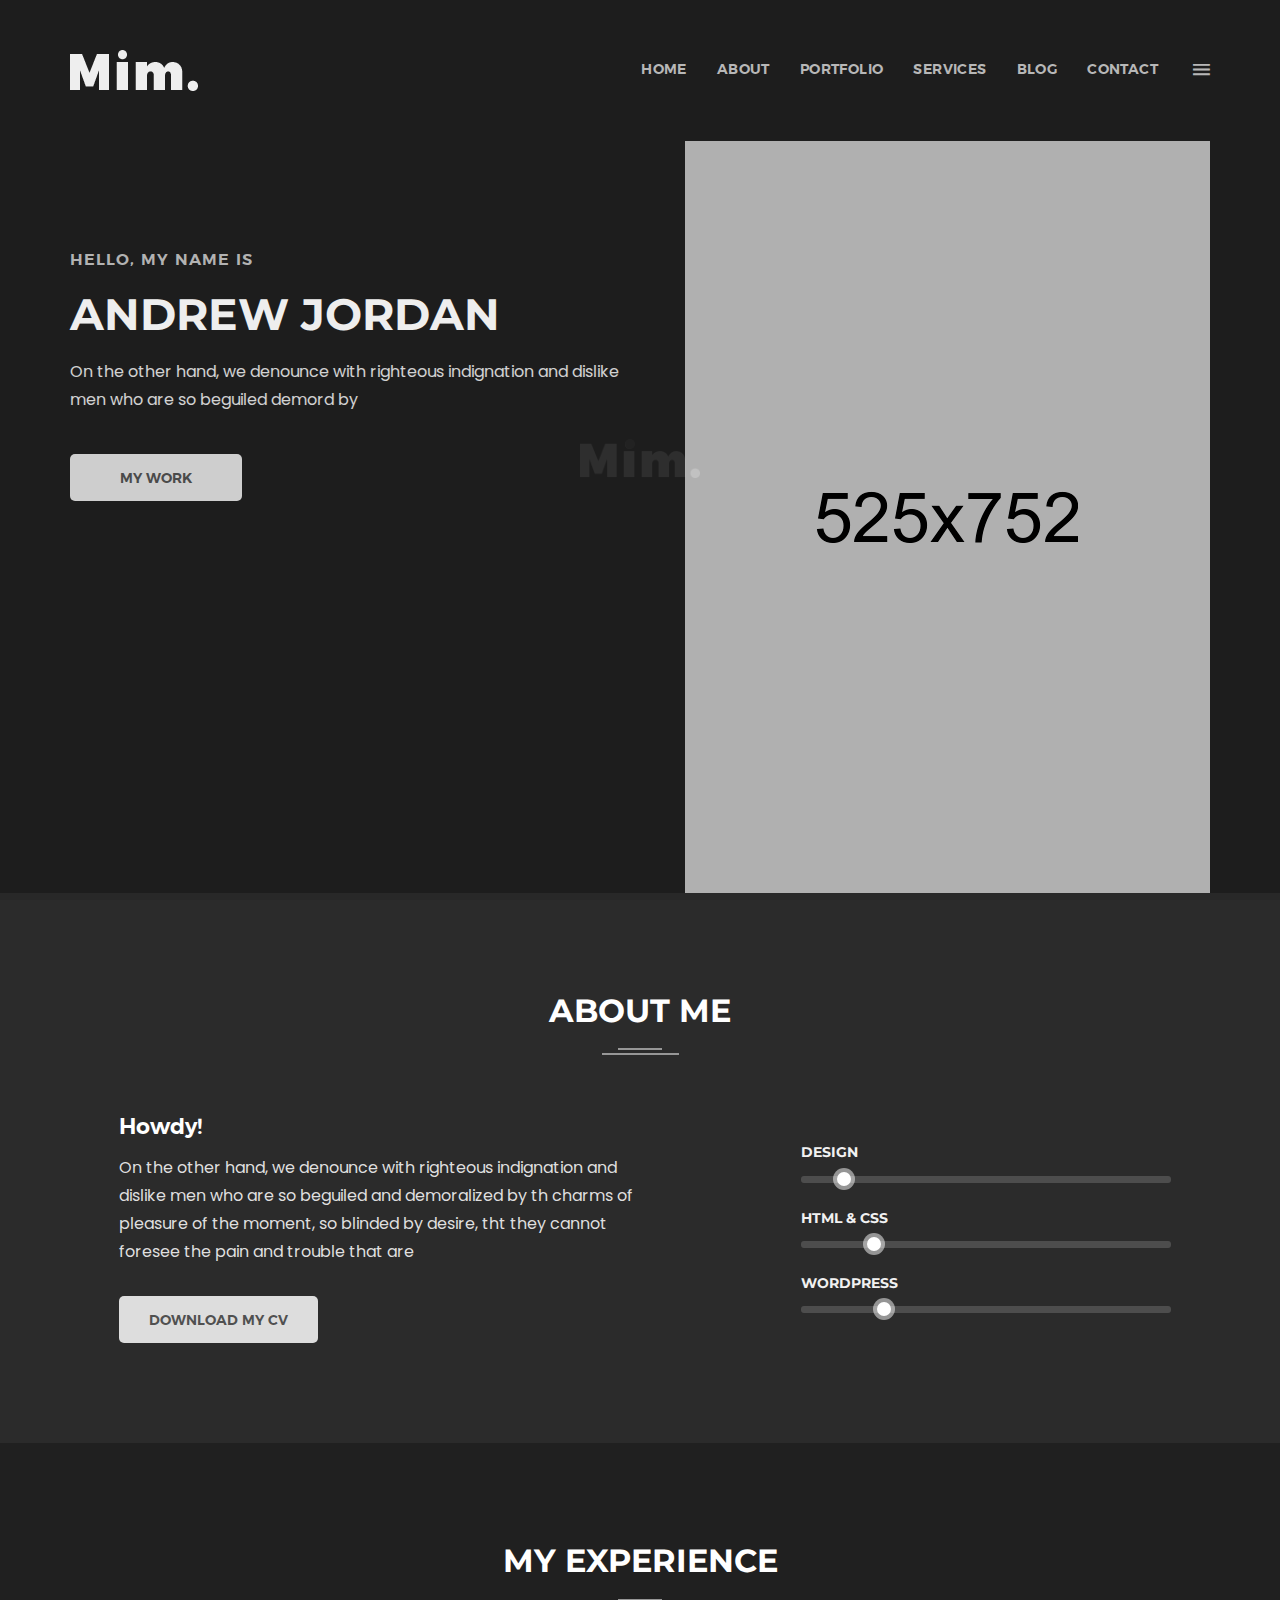
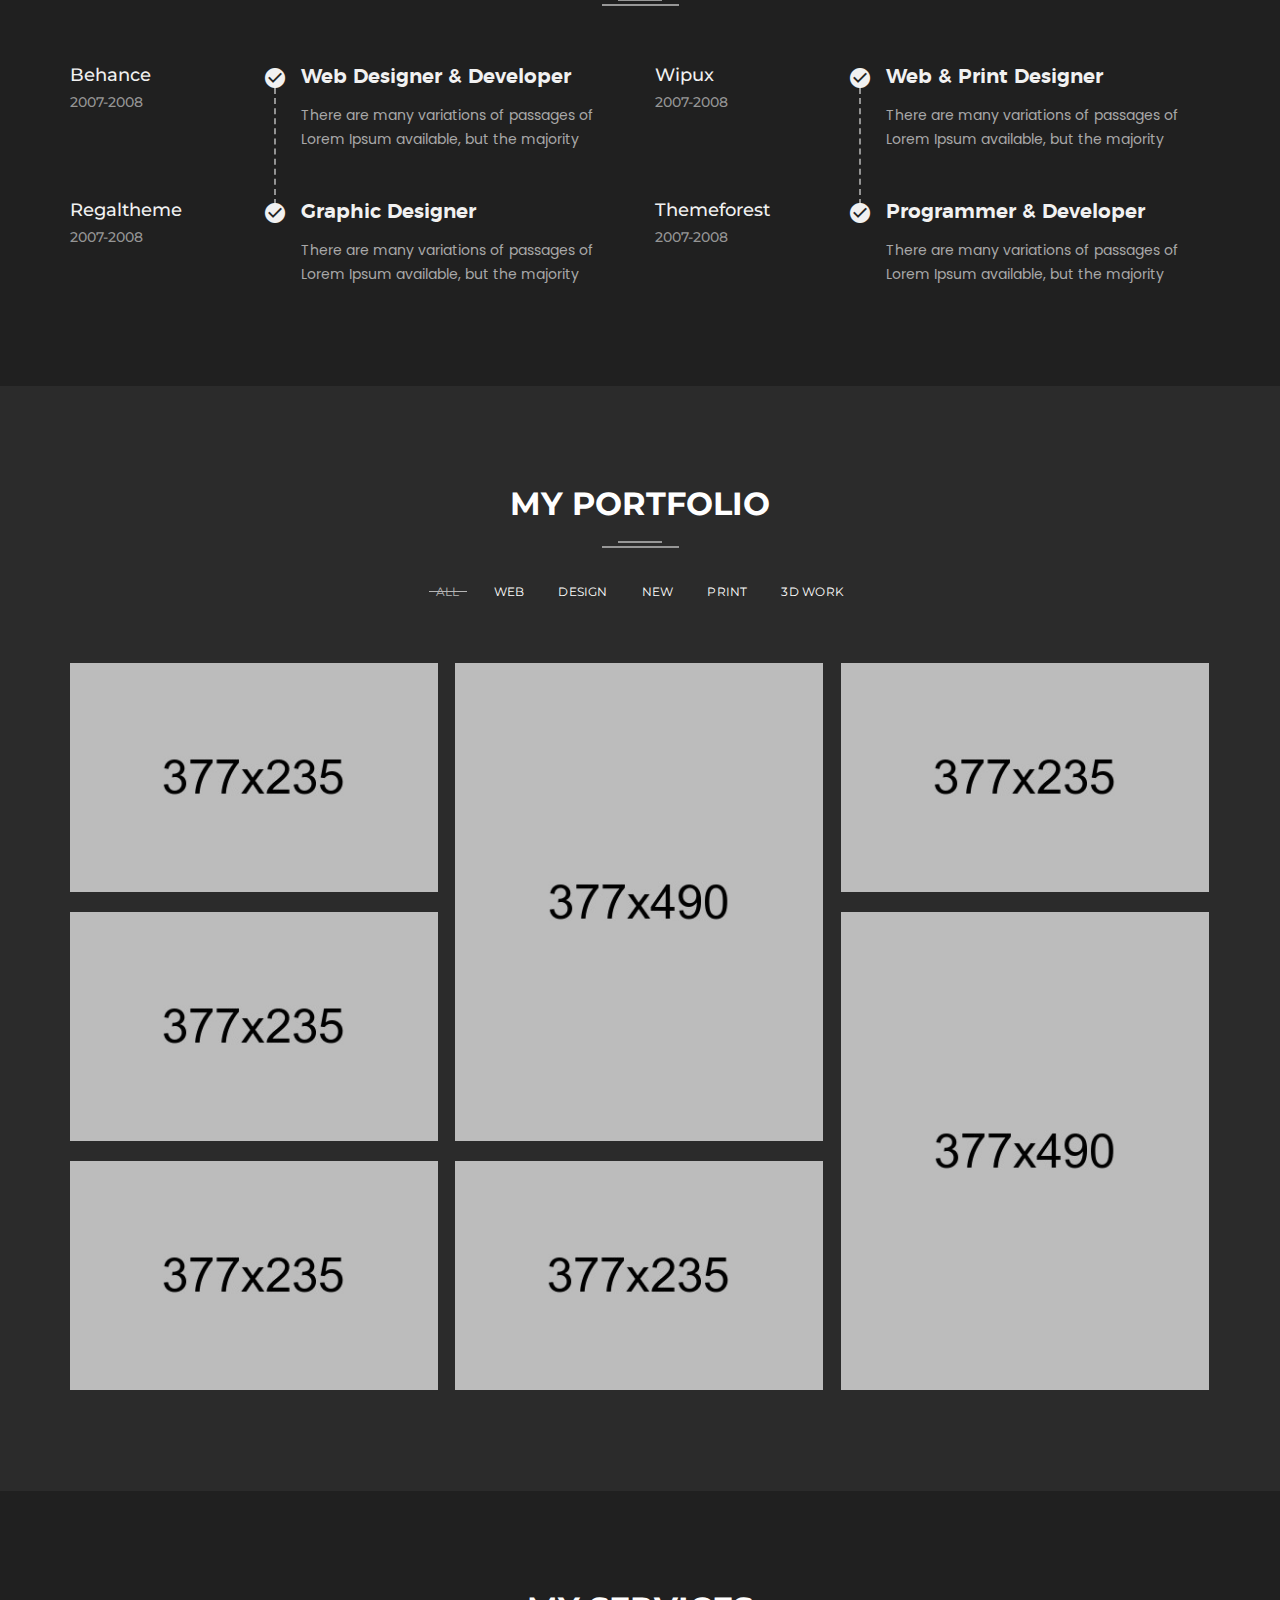
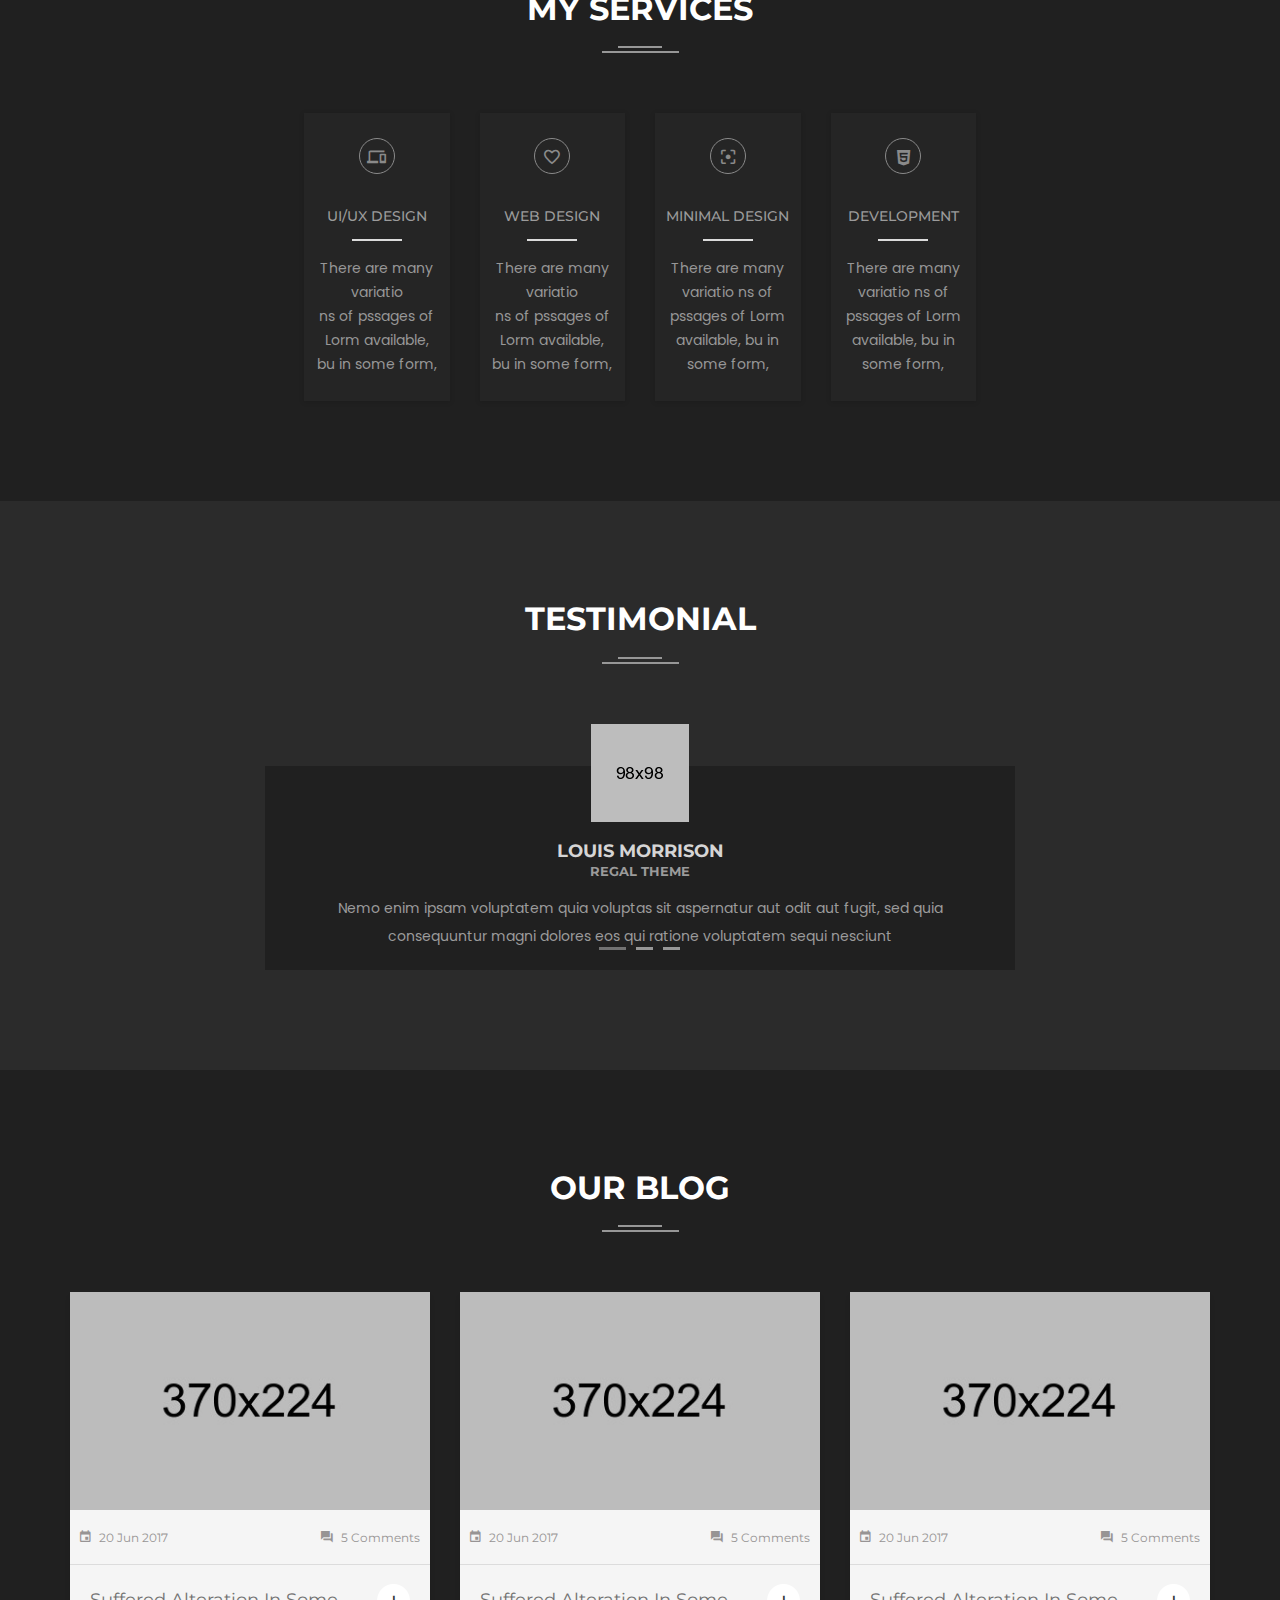
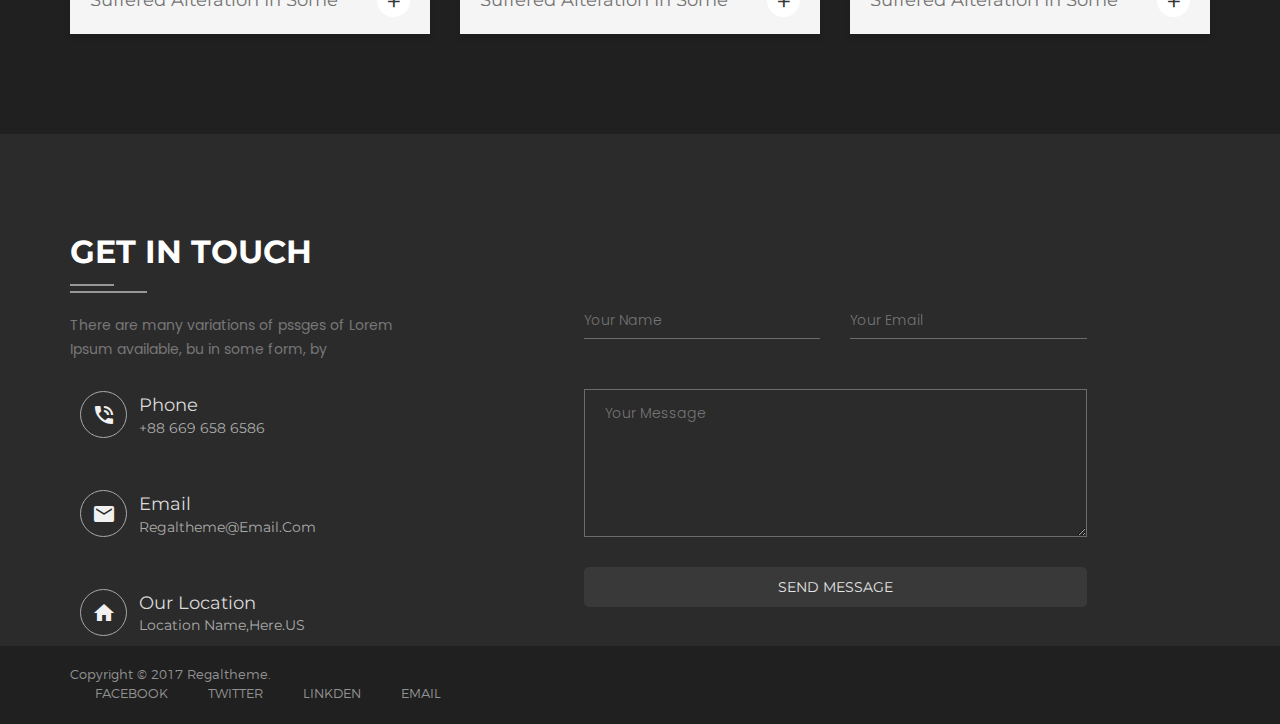
<file: dark-version.html>
<!doctype html>
<html class="no-js" lang="en">
    <head>
		<meta charset="utf-8">
        <meta http-equiv="X-UA-Compatible" content="IE=edge">
        <meta name="viewport" content="width=device-width, initial-scale=1">
        <meta name="description" content="Mim is a Personal Portfolio Template">
        <meta name="keywords" content="Personal , Personal portfolio template, Personal portfolio, landing page, material design, portfolio, personal">
        <meta name="author" content="regaltheme.com">

        <title>Dark Version || Mim</title>

		<!-- favicon -->
        <link rel="shortcut icon" type="image/x-icon" href="assets/img/favicon.ico">

		<!-- style css -->
		<link rel="stylesheet" href="style.css">
		<!-- modernizr js -->
        <script src="assets/js/vendor/modernizr-2.8.3.min.js"></script>

    </head>
    <body>
        <!--[if lt IE 8]>
            <p class="browserupgrade">You are using an <strong>outdated</strong> browser. Please <a href="http://browsehappy.com/">upgrade your browser</a> to improve your experience.</p>
        <![endif]-->
		<!-- HTML5 shim and Respond.js for IE8 support of HTML5 elements and media queries -->
        <!-- WARNING: Respond.js doesn't work if you view the page via file:// -->
        <!--[if lt IE 9]>
          <script src="https://oss.maxcdn.com/html5shiv/3.7.2/html5shiv.min.js"></script>
          <script src="https://oss.maxcdn.com/respond/1.4.2/respond.min.js"></script>
        <![endif]-->

		<!-- Loading Bar Start -->
		<div id="loading" class="dark-version">
			<div id="loading-center">
				<div id="loading-center-absolute">
					<img src="assets/img/light-logo.png" alt="Mim" />
					<div class="object" id="object_three"></div>
				</div>
			</div>
		</div>
		<!-- Loading Bar End -->
		<div id="home"></div>
		<!-- Header Section Start -->
		<header class="header-style-1 dark-version dark-bg">
			<div class="top clearfix">
				<div class="header-top active-sticky ptb-50">
					<div class="container">
						<div class="row">
							<div class="col-xs-6 col-sm-5">
								<div class="left">
									<div class="logo">
										<a href="index.html"><img src="assets/img/light-logo.png" alt="Mim" /></a>
									</div>
								</div>
							</div>
							<div class="col-xs-6 col-sm-7">
								<div class="right">
									<div class="expand-menu-open floatright">
										<i class="zmdi zmdi-menu"></i>
									</div>
									<nav class="mainmenu onepage-nev floatright">
										<ul class="clearfix">
											<li><a href="#home">Home</a></li>
											<li><a href="#about">About</a></li>
											<li><a href="#portfolio">PORTFOLIO</a></li>
											<li><a href="#service">Services</a></li>
											<li><a href="#blog">Blog</a></li>
											<li><a href="#contact">Contact</a></li>
										</ul>
									</nav>
								</div>
							</div>
						</div>
					</div>
				</div>
				<div class="mainmenu-expand bg-color-2">
					<div class="close-menu">
						<i class="zmdi zmdi-close-circle-o"></i>
					</div>
					<div class="menu-logo">
						<a href="index.html"><img src="assets/img/dark-logo.png" alt="Mim" /></a>
					</div>
					<nav class="mainmenu-box onepage-nev">
						<ul class="clearfix">
							<li><a href="#home">Home</a></li>
							<li><a href="#about">About</a></li>
							<li><a href="#portfolio">PORTFOLIO</a></li>
							<li><a href="#service">Skills</a></li>
							<li><a href="#blog">Blog</a></li>
							<li><a href="#contact">Contact</a></li>
						</ul>
					</nav>
				</div>
			</div>
			<div class="bottom slider-area">
				<div class="container">
					<div class="row relative">
						<div class="col-xs-12 col-sm-6 static">
							<div class="slider-text percent-50">
								<h5 class="mb-11">Hello, my name is</h5>
								<h1 class="mb-30 white-color">Andrew Jordan</h1>
								<p class="font-16 line-height-28">
									On the other hand, we denounce with righteous indignation and dislike men who are so beguiled demord by
								</p>
								<div class="slider-button smooth-scroll mt-40">
									<a class="btn lg-btn" href="#portfolio">my work</a>
								</div>
							</div>
						</div>
						<div class="col-xs-12 col-sm-6">
							<div class="slider-img text-right">
								<img src="assets/img/slider/layer2.png" alt="Image Layer" />
							</div>
						</div>
					</div>
				</div>
			</div>
		</header>
		<!-- Header Section End -->
		<!-- About Section Start -->
		<section class="about-area dark-version section-padding bg-color-3" id="about">
			<div class="container">
				<div class="row">
					<div class="col-xs-12">
						<div class="section-title text-center mb-60">
							<h2 class="mb-20 white-color">About Me</h2>
							<div class="horizontal-line">
								<div class="top"></div>
								<div class="bottom"></div>
							</div>
						</div>
					</div>
				</div>
				<div class="row">
					<div class="col-xs-12 col-sm-6">
						<div class="left mr-40">
							<h3 class="font-22 capitalize white-color">Howdy!</h3>
							<p class="font-16 line-height-28">
								On the other hand, we denounce with righteous indignation and dislike men who are so beguiled and demoralized by th charms of pleasure of the moment, so blinded by desire, tht they cannot foresee the pain and trouble that are
							</p>
							<div class="about-button mt-30">
								<a class="btn" href="#">Download my cv</a>
							</div>
						</div>
					</div>
					<div class="col-xs-12 col-sm-6 col-md-push-1 col-md-5">
						<div class="right skill-progress">
							<!-- skill bar 1 -->
							<div class="skill-bar" data-percentage="90%">
								<h4 class="progress-title-holder">
									<span class="progress-title light-color">Design</span>
									<span class="progress-wrapper">
										<span class="progress-mark">
											<span class="percent"></span>
										</span>
									</span>
								</h4>
								<div class="progress-outter">
									<div class="progress-content"></div>
								</div>
							</div>
							<!-- skill bar 2 -->
							<div class="skill-bar" data-percentage="85%">
								<h4 class="progress-title-holder">
									<span class="progress-title light-color">html & css</span>
									<span class="progress-wrapper">
										<span class="progress-mark">
											<span class="percent"></span>
										</span>
									</span>
								</h4>
								<div class="progress-outter">
									<div class="progress-content"></div>
								</div>
							</div>
							<!-- skill bar 2 -->
							<div class="skill-bar" data-percentage="90%">
								<h4 class="progress-title-holder">
									<span class="progress-title light-color">Wordpress</span>
									<span class="progress-wrapper">
										<span class="progress-mark">
											<span class="percent"></span>
										</span>
									</span>
								</h4>
								<div class="progress-outter">
									<div class="progress-content"></div>
								</div>
							</div>
						</div>
					</div>
				</div>
			</div>
		</section>
		<!-- About Section End -->
		<!-- Experience Section Start -->
		<section class="experience-area dark-version section-padding dark-bg">
			<div class="container">
				<div class="row">
					<div class="col-xs-12">
						<div class="section-title text-center mb-60">
							<h2 class="mb-20 white-color">My Experience</h2>
							<div class="horizontal-line">
								<div class="top"></div>
								<div class="bottom"></div>
							</div>
						</div>
					</div>
				</div>
				<div class="row">
					<div class="col-xs-12 col-sm-6 mobile-mb-30">
						<div class="left">
							<div class="single-experi mb-50">
								<div class="left-text floatleft relative">
									<div class="dashed-line"></div>
									<h4 class="montserrat weight-medium mb-5 capitalize light-color">Behance</h4>
									<p class="montserrat weight-medium">2007-2008</p>
								</div>
								<div class="right-text">
									<i class="zmdi zmdi-check-circle"></i>
									<h3 class="capitalize font-20 light-color">Web Designer & Developer</h3>
									<p>There are many variations of passages of Lorem Ipsum available, but the majority </p>
								</div>
							</div>
							<div class="single-experi">
								<div class="left-text floatleft">
									<h4 class="montserrat weight-medium mb-5 capitalize light-color">Regaltheme</h4>
									<p class="montserrat weight-medium">2007-2008</p>
								</div>
								<div class="right-text">
									<i class="zmdi zmdi-check-circle"></i>
									<h3 class="capitalize font-20 light-color">Graphic Designer</h3>
									<p>There are many variations of passages of Lorem Ipsum available, but the majority </p>
								</div>
							</div>
						</div>
					</div>
					<div class="col-xs-12 col-sm-6">
						<div class="right">
							<div class="single-experi mb-50">
								<div class="left-text floatleft relative">
									<div class="dashed-line"></div>
									<h4 class="montserrat weight-medium mb-5 capitalize light-color">Wipux</h4>
									<p class="montserrat weight-medium">2007-2008</p>
								</div>
								<div class="right-text">
									<i class="zmdi zmdi-check-circle"></i>
									<h3 class="capitalize font-20 light-color">Web & Print Designer</h3>
									<p>There are many variations of passages of Lorem Ipsum available, but the majority </p>
								</div>
							</div>
							<div class="single-experi">
								<div class="left-text floatleft">
									<h4 class="montserrat weight-medium mb-5 capitalize light-color">Themeforest</h4>
									<p class="montserrat weight-medium">2007-2008</p>
								</div>
								<div class="right-text">
									<i class="zmdi zmdi-check-circle"></i>
									<h3 class="capitalize font-20 light-color">Programmer & Developer</h3>
									<p>There are many variations of passages of Lorem Ipsum available, but the majority </p>
								</div>
							</div>
						</div>
					</div>
				</div>
			</div>
		</section>
		<!-- Experience Section End -->
		<!-- Portfolio Section Start -->
		<section class="portfolio-area dark-version portfolio-one bg-color-3 section-padding clearfix" id="portfolio">
			<div class="container">
				<div class="row">
					<div class="col-xs-12">
						<div class="section-title text-center mb-30">
							<h2 class="mb-20 white-color">My Portfolio</h2>
							<div class="horizontal-line">
								<div class="top"></div>
								<div class="bottom"></div>
							</div>
						</div>
					</div>
				</div>
				<div class="row">
					<div class="col-xs-12">
						<div class="all-portfolio">
							<div class="portfolio-menu text-center">
								<ul class="clearfix mb-50">
									<li data-filter="*" class="active">All</li>
									<li data-filter=".web">Web</li>
									<li data-filter=".design">Design</li>
									<li data-filter=".new">new</li>
									<li data-filter=".gallery">Print</li>
									<li data-filter=".work3d">3d work</li>
								</ul>
							</div>
						</div>
						<div class="portfolio-grid">
							<div class="grid-item new gallery percent-33">
								<div class="single-portfolio overlay light-1 text-center">
									<img src="assets/img/portfolio/w1.jpg" alt="Mim" />
									<div class="zoom-icon">
										<a href="assets/img/portfolio/w1.jpg" class="fancybox">
											<i class="zmdi zmdi-filter-center-focus"></i>
										</a>
									</div>
									<div class="project-title text-left">
										<h4 class="font-20 montserrat weight-regular capitalize no-margin">Contrary to popular belief</h4>
										<p class="montserratlight">Branding</p>
									</div>
								</div>
							</div>
							<div class="grid-item new work3d design gallery work3d percent-33">
								<div class="single-portfolio overlay light-1 text-center">
									<img src="assets/img/portfolio/h1.jpg" alt="Mim" />
									<div class="title plr-40 text-center">
										<div class="zoom-icon">
											<a href="dark-portfolio-details.html">
												<i class="zmdi zmdi-link"></i>
											</a>
										</div>
									</div>
									<div class="project-title text-left">
										<h4 class="font-20 montserrat weight-regular capitalize no-margin">Contrary to popular belief</h4>
										<p class="montserratlight">Branding</p>
									</div>
								</div>
							</div>
							<div class="grid-item web design web gallery percent-33">
								<div class="single-portfolio overlay light-1 text-center">
									<img src="assets/img/portfolio/w2.jpg" alt="Mim" />
									<div class="title plr-40 text-center">
										<div class="zoom-icon">
											<a class="various fancybox" data-fancybox-type="iframe" title="The Butterfly And Flower" href="	https://www.youtube.com/embed/zQ9tVUEI4J4?&autoplay=1">
												<i class="zmdi zmdi-play"></i>
											</a>
										</div>
										<div class="project-title text-left">
											<h4 class="font-20 montserrat weight-regular capitalize no-margin">The Butterfly And Flower</h4>
											<p class="montserratlight">Video</p>
										</div>
									</div>
								</div>
							</div>
							<div class="grid-item new web gallery work3d percent-33">
								<div class="single-portfolio overlay light-1 text-center">
									<img src="assets/img/portfolio/w3.jpg" alt="Mim" />
									<div class="title plr-40 text-center">
										<div class="zoom-icon">
											<a href="assets/img/portfolio/w3.jpg" class="fancybox">
												<i class="zmdi zmdi-filter-center-focus"></i>
											</a>
										</div>
										<div class="project-title text-left">
											<h4 class="font-20 montserrat weight-regular capitalize no-margin">Contrary to popular belief</h4>
											<p class="montserratlight">Branding</p>
										</div>
									</div>
								</div>
							</div>
							<div class="grid-item new design web gallery work3d percent-33">
								<div class="single-portfolio overlay light-1 text-center">
									<img src="assets/img/portfolio/h2.jpg" alt="Mim" />
									<div class="title plr-40 text-center">
										<div class="zoom-icon">
											<a href="assets/img/portfolio/h2.jpg" class="fancybox">
												<i class="zmdi zmdi-filter-center-focus"></i>
											</a>
										</div>
										<div class="project-title text-left">
											<h4 class="font-20 montserrat weight-regular capitalize no-margin">Contrary to popular belief</h4>
											<p class="montserratlight">Branding</p>
										</div>
									</div>
								</div>
							</div>
							<div class="grid-item new web gallery percent-33">
								<div class="single-portfolio overlay light-1 text-center">
									<img src="assets/img/portfolio/w4.jpg" alt="Mim" />
									<div class="title plr-40 text-center">
										<div class="zoom-icon">
											<a href="assets/img/portfolio/w4.jpg" class="fancybox">
												<i class="zmdi zmdi-filter-center-focus"></i>
											</a>
										</div>
										<div class="project-title text-left">
											<h4 class="font-20 montserrat weight-regular capitalize no-margin">Contrary to popular belief</h4>
											<p class="montserratlight">Branding</p>
										</div>
									</div>
								</div>
							</div>
							<div class="grid-item new design web work3d percent-33">
								<div class="single-portfolio overlay light-1 text-center">
									<img src="assets/img/portfolio/w5.jpg" alt="Mim" />
									<div class="title plr-40 text-center">
										<div class="zoom-icon">
											<a href="dark-portfolio-details.html">
												<i class="zmdi zmdi-link"></i>
											</a>
										</div>
										<div class="project-title text-left">
											<h4 class="font-20 montserrat weight-regular capitalize no-margin">Contrary to popular belief</h4>
											<p class="montserratlight">Branding</p>
										</div>
									</div>
								</div>
							</div>
						</div>
					</div>
				</div>
			</div>
		</section>
		<!-- Portfolio Section End -->
		<!-- Service Section Start -->
		<section class="service-area dark-version dark-bg section-padding" id="service">
			<div class="container">
				<div class="row">
					<div class="col-xs-12">
						<div class="section-title text-center mb-60">
							<h2 class="mb-20 white-color">My Services</h2>
							<div class="horizontal-line">
								<div class="top"></div>
								<div class="bottom"></div>
							</div>
						</div>
					</div>
				</div>
				<div class="row text-center">
					<div class="mobile-mb-30 col-xs-12 col-sm-6 col-md-3">
						<div class="single-service pt-50 pb-60 plr-20">
							<i class="zmdi zmdi-devices"></i>
							<h5 class="montserrat weight-medium no-margin">UI/UX DESIGN</h5>
							<hr class="mtb-15" />
							<p>There are many variatio <br /> ns of pssages of Lorm available, bu in some form, </p>
						</div>
					</div>
					<div class="mobile-mb-30 col-xs-12 col-sm-6 col-md-3">
						<div class="single-service pt-50 pb-60 plr-20">
							<i class="zmdi zmdi-favorite-outline"></i>
							<h5 class="montserrat weight-medium no-margin">web design</h5>
							<hr class="mtb-15" />
							<p>There are many variatio <br /> ns of pssages of Lorm available, bu in some form, </p>
						</div>
					</div>
					<div class="mobile-mb-30 col-xs-12 col-sm-6 col-md-3">
						<div class="single-service pt-50 pb-60 plr-20">
							<i class="zmdi zmdi-filter-center-focus"></i>
							<h5 class="montserrat weight-medium no-margin">Minimal DESIGN</h5>
							<hr class="mtb-15" />
							<p>There are many variatio ns of pssages of Lorm available, bu in some form, </p>
						</div>
					</div>
					<div class="col-xs-12 col-sm-6 col-md-3">
						<div class="single-service pt-50 pb-60 plr-20">
							<i class="zmdi zmdi-language-html5"></i>
							<h5 class="montserrat weight-medium no-margin">development</h5>
							<hr class="mtb-15" />
							<p>There are many variatio ns of pssages of Lorm available, bu in some form, </p>
						</div>
					</div>
				</div>
			</div>
		</section>
		<!-- Service Section End -->
		<!-- Testimonial Section Start -->
		<section class="testimonial-area dark-version bg-color-3 section-padding">
			<div class="container">
				<div class="row">
					<div class="col-xs-12">
						<div class="section-title text-center mb-60">
							<h2 class="mb-20 white-color">Testimonial</h2>
							<div class="horizontal-line">
								<div class="top"></div>
								<div class="bottom"></div>
							</div>
						</div>
					</div>
				</div>
				<div class="row text-center">
					<div class="col-xs-12 col-sm-10 col-md-8 col-text-center">
						<div id="one-item" class="one-item">
							<div class="single-slide">
								<div class="slide-text pb-60 plr-10">
									<div class="img mb-20">
										<img src="assets/img/testimonial/2.png" alt="Louis Morrison" />
									</div>
									<div class="content">
										<h4 class="montserrat weight-bold">Louis Morrison</h4>
										<h6 class="montserrat weight-bold mb-10">rEGAL THEME</h6>
										<p class="line-height-28">Nemo enim ipsam voluptatem quia voluptas sit aspernatur aut odit aut fugit, sed quia <br /> consequuntur magni dolores eos qui ratione voluptatem sequi nesciunt</p>
									</div>
								</div>
							</div>
							<div class="single-slide">
								<div class="slide-text pb-60 plr-10">
									<div class="img mb-20">
										<img src="assets/img/testimonial/2.png" alt="Louis Morrison" />
									</div>
									<div class="content">
										<h4 class="montserrat weight-bold">Louis Morrison</h4>
										<h6 class="montserrat weight-bold mb-10">rEGAL THEME</h6>
										<p class="line-height-28">Nemo enim ipsam voluptatem quia voluptas sit aspernatur aut odit aut fugit, sed quia <br /> consequuntur magni dolores eos qui ratione voluptatem sequi nesciunt</p>
									</div>
								</div>
							</div>
							<div class="single-slide">
								<div class="slide-text pb-60 plr-10">
									<div class="img mb-20">
										<img src="assets/img/testimonial/2.png" alt="Louis Morrison" />
									</div>
									<div class="content">
										<h4 class="montserrat weight-bold">Louis Morrison</h4>
										<h6 class="montserrat weight-bold mb-10">rEGAL THEME</h6>
										<p class="line-height-28">Nemo enim ipsam voluptatem quia voluptas sit aspernatur aut odit aut fugit, sed quia <br /> consequuntur magni dolores eos qui ratione voluptatem sequi nesciunt</p>
									</div>
								</div>
							</div>
						</div>
					</div>
				</div>
			</div>
		</section>
		<!-- Testimonial Section End -->
		<!-- Blog Section Start -->
		<section class="blog-area dark-version dark-bg section-padding" id="blog">
			<div class="container">
				<div class="row">
					<div class="col-xs-12">
						<div class="section-title text-center mb-60">
							<h2 class="mb-20 white-color">Our Blog</h2>
							<div class="horizontal-line">
								<div class="top"></div>
								<div class="bottom"></div>
							</div>
						</div>
					</div>
				</div>
				<div class="row">
					<div class="mobile-mb-30 col-xs-12 col-sm-4">
						<div class="single-blog clearfix">
							<a href="dark-blog-details.html"><img src="assets/img/blog/1.jpg" alt="Blog Image" /></a>
							<div class="date-comment plr-20 ptb-20 clearfix">
								<div class="left floatleft">
									<h6 class="capitalize montserrat no-margin weight-regular"><i class="zmdi zmdi-calendar"></i> 20 Jun 2017</h6>
								</div>
								<div class="right floatright">
									<h6 class="capitalize montserrat no-margin weight-regular"><i class="zmdi zmdi-comments"></i> 5 Comments</h6>
								</div>
							</div>
							<div class="blog-title clearfix">
								<div class="left floatleft">
									<a href="dark-blog-details.html">
										<h4 class="capitalize montserrat no-margin weight-regular">Suffered alteration in some</h4>
									</a>
								</div>
								<div class="right floatright">
									<a href="dark-blog-details.html"><i class="zmdi zmdi-plus"></i></a>
								</div>
							</div>
						</div>
					</div>
					<div class="mobile-mb-30 col-xs-12 col-sm-4">
						<div class="single-blog clearfix">
							<a href="dark-blog-details.html"><img src="assets/img/blog/2.jpg" alt="Blog Image" /></a>
							<div class="date-comment plr-20 ptb-20 clearfix">
								<div class="left floatleft">
									<h6 class="capitalize montserrat no-margin weight-regular"><i class="zmdi zmdi-calendar"></i> 20 Jun 2017</h6>
								</div>
								<div class="right floatright">
									<h6 class="capitalize montserrat no-margin weight-regular"><i class="zmdi zmdi-comments"></i> 5 Comments</h6>
								</div>
							</div>
							<div class="blog-title clearfix">
								<div class="left floatleft">
									<a href="dark-blog-details.html">
										<h4 class="capitalize montserrat no-margin weight-regular">Suffered alteration in some</h4>
									</a>
								</div>
								<div class="right floatright">
									<a href="dark-blog-details.html"><i class="zmdi zmdi-plus"></i></a>
								</div>
							</div>
						</div>
					</div>
					<div class="col-xs-12 col-sm-4">
						<div class="single-blog clearfix">
							<a href="dark-blog-details.html"><img src="assets/img/blog/3.jpg" alt="Blog Image" /></a>
							<div class="date-comment plr-20 ptb-20 clearfix">
								<div class="left floatleft">
									<h6 class="capitalize montserrat no-margin weight-regular"><i class="zmdi zmdi-calendar"></i> 20 Jun 2017</h6>
								</div>
								<div class="right floatright">
									<h6 class="capitalize montserrat no-margin weight-regular"><i class="zmdi zmdi-comments"></i> 5 Comments</h6>
								</div>
							</div>
							<div class="blog-title clearfix">
								<div class="left floatleft">
									<a href="dark-blog-details.html">
										<h4 class="capitalize montserrat no-margin weight-regular">Suffered alteration in some</h4>
									</a>
								</div>
								<div class="right floatright">
									<a href="dark-blog-details.html"><i class="zmdi zmdi-plus"></i></a>
								</div>
							</div>
						</div>
					</div>
				</div>
			</div>
		</section>
		<!-- Blog Section End -->
		<!-- Contact Section Start -->
		<section class="contact-area dark-version bg-color-3 section-padding" id="contact">
			<div class="container">
				<div class="row">
					<div class="col-xs-12 col-sm-6 col-md-4">
						<div class="left">
							<div class="section-title mb-30">
								<h2 class="mb-15 white-color">GET IN TOUCH</h2>
								<div class="horizontal-line mb-20">
									<div class="top"></div>
									<div class="bottom"></div>
								</div>
								<p>There are many variations of pssges of Lorem Ipsum available, bu in some form, by</p>
							</div>
							<ul class="contact-text clearfix">
								<li>
									<i class="zmdi zmdi-phone-in-talk"></i>
									<h4 class="montserrat weight-regular no-margin capitalize">Phone</h4>
									<span><a class="montserrat weight-regular" href="tel:+88-669-658-6586">+88 669 658 6586</a></span>
								</li>
								<li>
									<i class="zmdi zmdi-email"></i>
									<h4 class="montserrat weight-regular no-margin capitalize">Email</h4>
									<span><a class="montserrat weight-regular capitalize" href="mailto:regaltheme@email.com">regaltheme@email.com</a></span>
								</li>
								<li>
									<i class="zmdi zmdi-home"></i>
									<h4 class="montserrat weight-regular capitalize no-margin">Our Location</h4>
									<span class="montserrat weight-regular capitalize">Location Name,here.US</span>
								</li>
							</ul>
						</div>
					</div>
					<div class="col-xs-12 col-sm-6 col-md-8">
						<div class="right">
							<div class="contact-form pt-40">
								<form class="custom-input contact_form" id="contact_form" action="contact-form.php" method="post">
									<div class="row name-email">
										<div class="col-xs-12 col-sm-6">
											<input type="text" id="contact_name" name="name" placeholder="Your Name" />
										</div>
										<div class="col-xs-12 col-sm-6">
											<input type="email" id="contact_email" name="email" placeholder="Your Email" />
										</div>
									</div>
									<div class="row">
										<div class="col-xs-12">
											<textarea class="mt-50" name="message" id="contact_message" rows="6" placeholder="Your Message"></textarea>
											<button class="btn montserrat weight-regular uppercase mt-30" type="submit" name="submit" id="contact_submit" data-complete-text="Well done!">
												Send Message
											</button>
										</div>
									</div>
								</form>
							</div>
						</div>
					</div>
				</div>
			</div>
		</section>
		<!-- Contact Section End -->
		<!-- Footer Section Start -->
		<footer class="footer dark-version dark-bg ptb-20">
			<div class="container">
				<div class="row">
					<div class="col-xs-12">
						<div class="left floatleft">
							<p>Copyright &copy; 2017 <a href="https://themeforest.net/user/regaltheme" target="_blank">Regaltheme</a>.</p>
						</div>
						<div class="right social-link floatright">
							<ul class="clearfix">
								<li><a href="http://www.facebook.com" target="_blank">Facebook</a></li>
								<li><a href="http://www.twitter.com" target="_blank">Twitter</a></li>
								<li><a href="http://www.linkedin.com" target="_blank">Linkden</a></li>
								<li><a href="mailto:regaltheme@gmail.com" target="_blank">Email</a></li>
							</ul>
						</div>
					</div>
				</div>
			</div>
		</footer>
		<!-- Footer Section End -->

		<!-- All JS Here -->
		<!-- jQuery Latest Version -->
        <script src="assets/js/vendor/jquery-1.12.4.min.js"></script>
		<!-- Bootstrap JS -->
        <script src="assets/js/bootstrap.min.js"></script>
		<!-- One Page Nav JS -->
        <script src="assets/js/one-page-nav.js"></script>
		<!-- Waypoints JS -->
        <script src="assets/js/waypoints.min.js"></script>
		<!-- Progressbar JS -->
        <script src="assets/js/progressbar.js"></script>
		<!-- Isotope -->
        <script src="assets/js/isotope.pkgd.js"></script>
		<!-- Isotope -->
        <script src="assets/js/jquery.validate.min.js"></script>
		<!-- Slick Slider JS -->
        <script src="assets/js/slick.min.js"></script>
		<!-- Fancybox JS -->
        <script src="assets/js/jquery.fancybox.pack.js"></script>
		<!-- Plugins JS -->
        <script src="assets/js/plugins.js"></script>
		<!-- main JS -->
        <script src="assets/js/main.js"></script>
    </body>
</html>
</file>
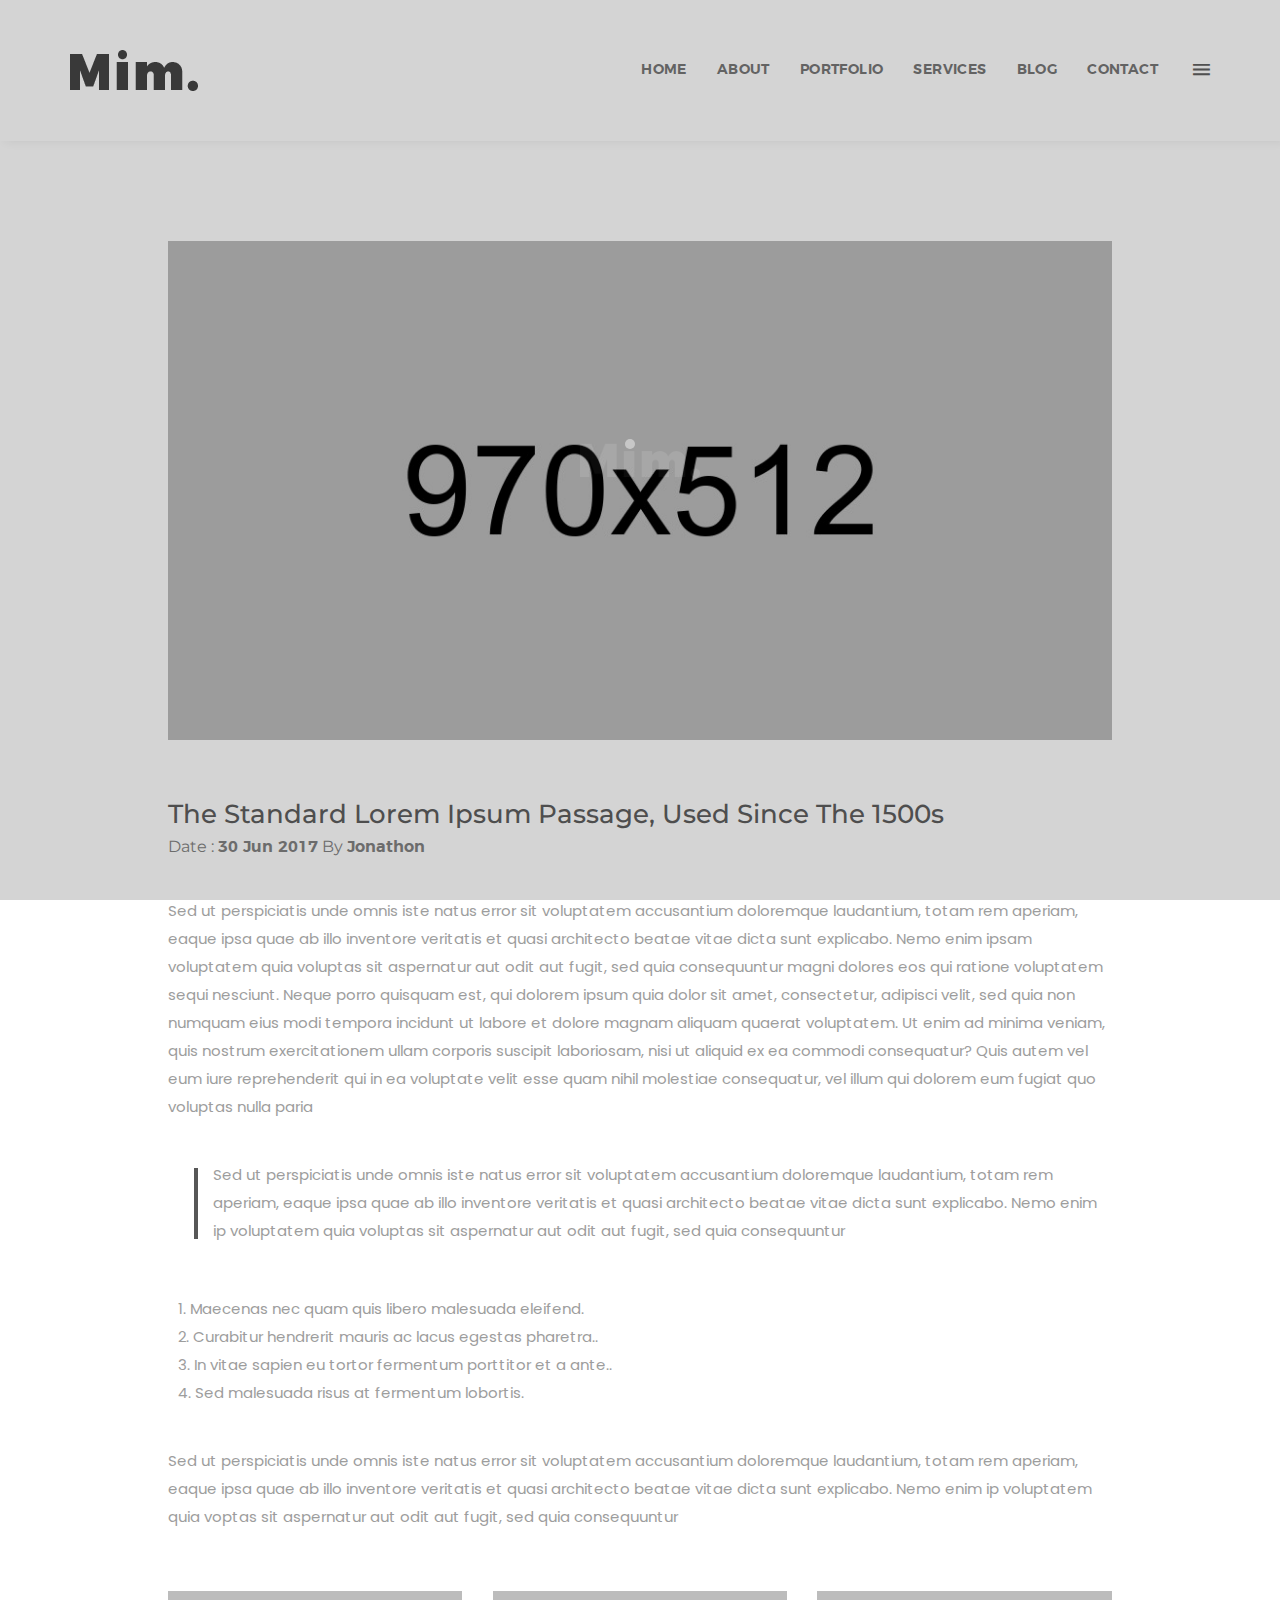
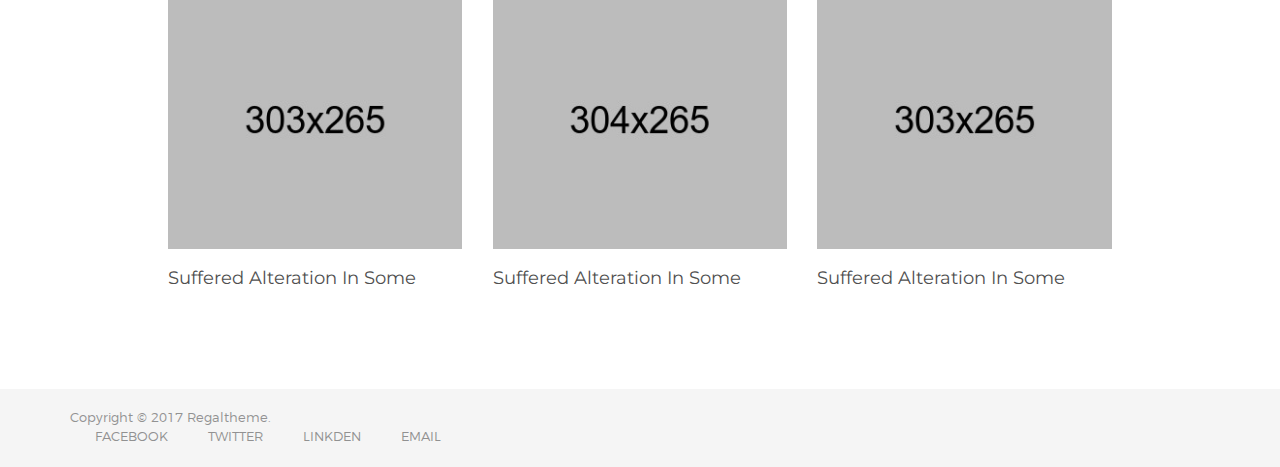
<file: light-blog-details.html>
<!doctype html>
<html class="no-js" lang="en">
    <head>
		<meta charset="utf-8">
        <meta http-equiv="X-UA-Compatible" content="IE=edge">
        <meta name="viewport" content="width=device-width, initial-scale=1">
        <meta name="description" content="Mim is a Personal Portfolio Template">
        <meta name="keywords" content="Personal , Personal portfolio template, Personal portfolio, landing page, material design, portfolio, personal">
        <meta name="author" content="regaltheme.com">
		
        <title>Light Blog Details || Mim</title>
		
		<!-- favicon -->
        <link rel="shortcut icon" type="image/x-icon" href="assets/img/favicon.ico">
		
		<!-- style css -->
		<link rel="stylesheet" href="style.css">
		<!-- modernizr js -->
        <script src="assets/js/vendor/modernizr-2.8.3.min.js"></script>
		
    </head>
    <body>
        <!--[if lt IE 8]>
            <p class="browserupgrade">You are using an <strong>outdated</strong> browser. Please <a href="http://browsehappy.com/">upgrade your browser</a> to improve your experience.</p>
        <![endif]-->
		<!-- HTML5 shim and Respond.js for IE8 support of HTML5 elements and media queries -->
        <!-- WARNING: Respond.js doesn't work if you view the page via file:// -->
        <!--[if lt IE 9]>
          <script src="https://oss.maxcdn.com/html5shiv/3.7.2/html5shiv.min.js"></script>
          <script src="https://oss.maxcdn.com/respond/1.4.2/respond.min.js"></script>
        <![endif]-->
		
		<!-- Loading Bar Start -->
		<div id="loading">
			<div id="loading-center">
				<div id="loading-center-absolute">
					<img src="assets/img/dark-logo.png" alt="Mim" />
					<div class="object" id="object_three"></div>
				</div>
			</div>
		</div>
		<!-- Loading Bar End -->
		<div id="home"></div>
		
		<!-- Header Section Start -->
		<header class="header-style-1 blog-details light-bg">
			<div class="top clearfix">
				<div class="header-top active-sticky ptb-50">
					<div class="container">
						<div class="row">
							<div class="col-xs-6 col-sm-5">
								<div class="left">
									<div class="logo">
										<a href="index.html"><img src="assets/img/dark-logo.png" alt="Mim" /></a>
									</div>
								</div>
							</div>
							<div class="col-xs-6 col-sm-7">
								<div class="right">
									<div class="expand-menu-open floatright">
										<i class="zmdi zmdi-menu"></i>
									</div>
									<nav class="mainmenu onepage-nev floatright">
										<ul class="clearfix">
											<li><a href="index.html#home">Home</a></li>
											<li><a href="index.html#about">About</a></li>
											<li><a href="index.html#portfolio">PORTFOLIO</a></li>
											<li><a href="index.html#service">Services</a></li>
											<li><a href="index.html#blog">Blog</a></li>
											<li><a href="index.html#contact">Contact</a></li>
										</ul>
									</nav>
								</div>
							</div>
						</div>
					</div>
				</div>
				<div class="mainmenu-expand bg-color-2">
					<div class="close-menu">
						<i class="zmdi zmdi-close-circle-o"></i>
					</div>
					<div class="menu-logo">
						<a href="index.html"><img src="assets/img/dark-logo.png" alt="Mim" /></a>
					</div>
					<nav class="mainmenu-box onepage-nev">
						<ul class="clearfix">
							<li><a href="index.html#home">Home</a></li>
							<li><a href="index.html#about">About</a></li>
							<li><a href="index.html#portfolio">PORTFOLIO</a></li>
							<li><a href="index.html#service">Services</a></li>
							<li><a href="index.html#blog">Blog</a></li>
							<li><a href="index.html#contact">Contact</a></li>
						</ul>
					</nav>
				</div>
			</div>
		</header>
		<!-- Header Section End -->
		<!-- Blog Details Section Start -->
		<div class="blog-details-area light-bg section-padding">
			<div class="container">
				<div class="row">
					<div class="col-xs-12 col-sm-10 col-text-center">
						<div class="single-post">
							<div class="img mb-60">
								<img src="assets/img/blog/large.jpg" alt="" />
							</div>
							<div class="text">
								<h3 class="font-26 montserrat weight-medium capitalize mb-10">The standard Lorem Ipsum passage, used since the 1500s</h3>
								<h5 class="capitalize montserrat weight-regular no-margin">Date : <span class="montserrat-600">30 Jun 2017</span> By <span class="montserrat-600">Jonathon</span></h5>
								<p class="ptb-40">Sed ut perspiciatis unde omnis iste natus error sit voluptatem accusantium doloremque laudantium, totam rem aperiam, eaque ipsa quae ab illo inventore veritatis et quasi architecto beatae vitae dicta sunt explicabo. Nemo enim ipsam voluptatem quia voluptas sit aspernatur aut odit aut fugit, sed quia consequuntur magni dolores eos qui ratione voluptatem sequi nesciunt. Neque porro quisquam est, qui dolorem ipsum quia dolor sit amet, consectetur, adipisci velit, sed quia non numquam eius modi tempora incidunt ut labore et dolore magnam aliquam quaerat voluptatem. Ut enim ad minima veniam, quis nostrum exercitationem ullam corporis suscipit laboriosam, nisi ut aliquid ex ea commodi consequatur? Quis autem vel eum iure reprehenderit qui in ea voluptate velit esse quam nihil molestiae consequatur, vel illum qui dolorem eum fugiat quo voluptas nulla paria</p>
								<div class="separate relative">
									<p>Sed ut perspiciatis unde omnis iste natus error sit voluptatem accusantium doloremque laudantium, totam rem aperiam, eaque ipsa quae ab illo inventore veritatis et quasi architecto beatae vitae dicta sunt explicabo. Nemo enim ip voluptatem quia voluptas sit aspernatur aut odit aut fugit, sed quia consequuntur </p>
								</div>
								<ul class="mt-50 mb-40">
									<li>1. Maecenas nec quam quis libero malesuada eleifend.</li>
									<li>2. Curabitur hendrerit mauris ac lacus egestas pharetra..</li>
									<li>3. In vitae sapien eu tortor fermentum porttitor et a ante..</li>
									<li>4. Sed malesuada risus at fermentum lobortis.</li>
								</ul>
								<p class="mb-60">Sed ut perspiciatis unde omnis iste natus error sit voluptatem accusantium doloremque laudantium, totam rem aperiam, eaque ipsa quae ab illo inventore veritatis et quasi architecto beatae vitae dicta sunt explicabo. Nemo enim ip voluptatem quia voptas sit aspernatur aut odit aut fugit, sed quia consequuntur </p>
							</div>
						</div>
						<div class="related-post">
							<div class="row">
								<div class="col-xs-12 col-sm-4 mobile-mb-30">
									<div class="single-related-post">
										<a href="light-blog-details.html"><img src="assets/img/blog/d1.jpg" alt="Post Image" /></a>
										<a href="light-blog-details.html">
											<h4 class="capitalize montserrat no-margin mt-20 weight-regular">Suffered alteration in some</h4>
										</a>
									</div>
								</div>
								<div class="col-xs-12 col-sm-4 mobile-mb-30">
									<div class="single-related-post">
										<a href="light-blog-details.html"><img src="assets/img/blog/d2.jpg" alt="Post Image" /></a>
										<a href="light-blog-details.html">
											<h4 class="capitalize montserrat no-margin mt-20 weight-regular">Suffered alteration in some</h4>
										</a>
									</div>
								</div>
								<div class="col-xs-12 col-sm-4 mobile-mb-30">
									<div class="single-related-post">
										<a href="light-blog-details.html"><img src="assets/img/blog/d3.jpg" alt="Post Image" /></a>
										<a href="light-blog-details.html">
											<h4 class="capitalize montserrat no-margin mt-20 weight-regular">Suffered alteration in some</h4>
										</a>
									</div>
								</div>
							</div>
						</div>
					</div>
				</div>
			</div>
		</div>
		<!-- Blog Details Section End -->
		<!-- Footer Section Start -->
		<footer class="footer bg-color-1 ptb-20">
			<div class="container">
				<div class="row">
					<div class="col-xs-12">
						<div class="left floatleft">
							<p>Copyright &copy; 2017 <a href="https://themeforest.net/user/regaltheme" target="_blank">Regaltheme</a>.</p>
						</div>
						<div class="right social-link floatright">
							<ul class="clearfix">
								<li><a href="http://www.facebook.com" target="_blank">Facebook</a></li>
								<li><a href="http://www.twitter.com" target="_blank">Twitter</a></li>
								<li><a href="http://www.linkedin.com" target="_blank">Linkden</a></li>
								<li><a href="mailto:regaltheme@gmail.com" target="_blank">Email</a></li>
							</ul>
						</div>
					</div>
				</div>
			</div>
		</footer>
		<!-- Footer Section End -->
		
		<!-- All JS Here -->
		<!-- jQuery Latest Version -->
        <script src="assets/js/vendor/jquery-1.12.4.min.js"></script>
		<!-- Bootstrap JS -->
        <script src="assets/js/bootstrap.min.js"></script>
		<!-- One Page Nav JS -->
        <script src="assets/js/one-page-nav.js"></script>
		<!-- Waypoints JS -->
        <script src="assets/js/waypoints.min.js"></script>
		<!-- Progressbar JS -->
        <script src="assets/js/progressbar.js"></script>
		<!-- Isotope -->
        <script src="assets/js/isotope.pkgd.js"></script>
		<!-- Isotope -->
        <script src="assets/js/jquery.validate.min.js"></script>
		<!-- Slick Slider JS -->
        <script src="assets/js/slick.min.js"></script>
		<!-- Fancybox JS -->
        <script src="assets/js/jquery.fancybox.pack.js"></script>
		<!-- Plugins JS -->
        <script src="assets/js/plugins.js"></script>
		<!-- main JS -->
        <script src="assets/js/main.js"></script>
    </body>
</html>
</file>
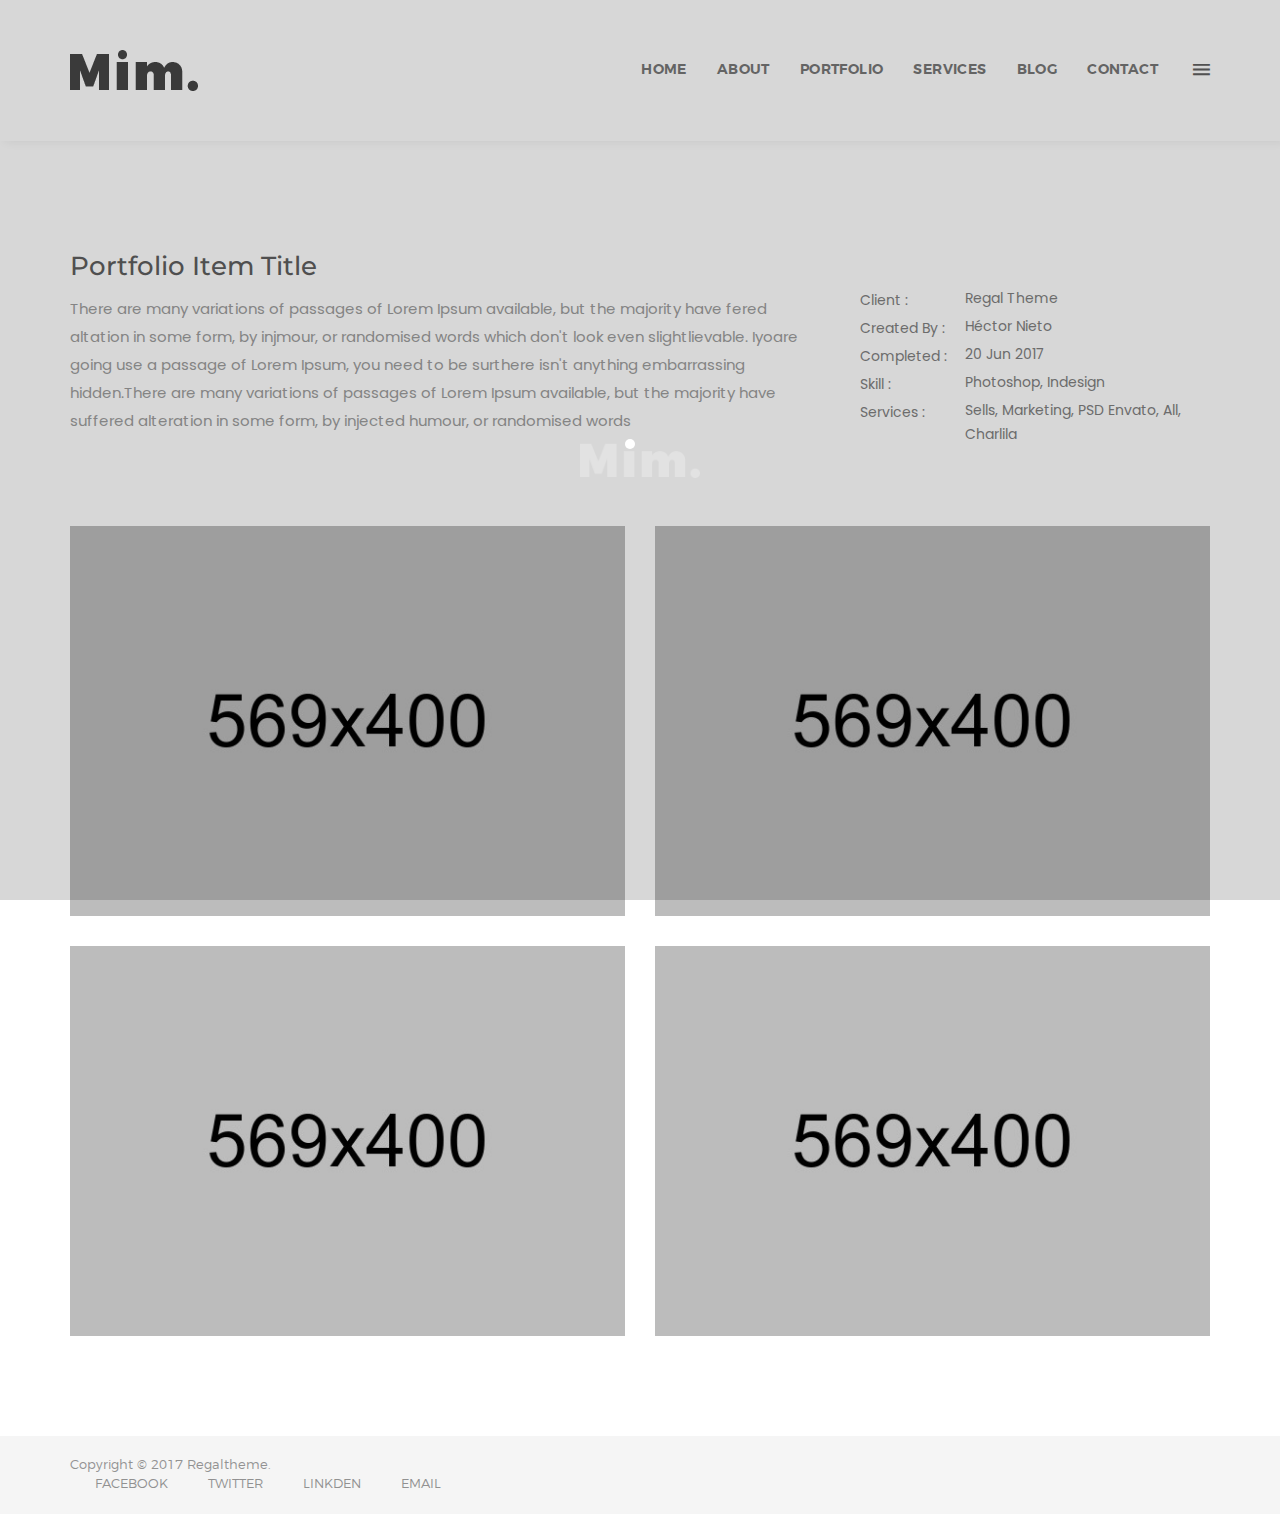
<file: light-portfolio-details.html>
<!doctype html>
<html class="no-js" lang="en">
    <head>
		<meta charset="utf-8">
        <meta http-equiv="X-UA-Compatible" content="IE=edge">
        <meta name="viewport" content="width=device-width, initial-scale=1">
        <meta name="description" content="Mim is a Personal Portfolio Template">
        <meta name="keywords" content="Personal , Personal portfolio template, Personal portfolio, landing page, material design, portfolio, personal">
        <meta name="author" content="regaltheme.com">

        <title>Light Portfolio Details || Mim</title>

		<!-- favicon -->
        <link rel="shortcut icon" type="image/x-icon" href="assets/img/favicon.ico">

		<!-- style css -->
		<link rel="stylesheet" href="style.css">
		<!-- modernizr js -->
        <script src="assets/js/vendor/modernizr-2.8.3.min.js"></script>

    </head>
    <body>
        <!--[if lt IE 8]>
            <p class="browserupgrade">You are using an <strong>outdated</strong> browser. Please <a href="http://browsehappy.com/">upgrade your browser</a> to improve your experience.</p>
        <![endif]-->
		<!-- HTML5 shim and Respond.js for IE8 support of HTML5 elements and media queries -->
        <!-- WARNING: Respond.js doesn't work if you view the page via file:// -->
        <!--[if lt IE 9]>
          <script src="https://oss.maxcdn.com/html5shiv/3.7.2/html5shiv.min.js"></script>
          <script src="https://oss.maxcdn.com/respond/1.4.2/respond.min.js"></script>
        <![endif]-->

		<!-- Loading Bar Start -->
		<div id="loading">
			<div id="loading-center">
				<div id="loading-center-absolute">
					<img src="assets/img/dark-logo.png" alt="Mim" />
					<div class="object" id="object_three"></div>
				</div>
			</div>
		</div>
		<!-- Loading Bar End -->
		<div id="home"></div>

		<!-- Header Section Start -->
		<header class="header-style-1 portfolio-details light-bg">
			<div class="top clearfix">
				<div class="header-top active-sticky ptb-50">
					<div class="container">
						<div class="row">
							<div class="col-xs-6 col-sm-5">
								<div class="left">
									<div class="logo">
										<a href="index.html"><img src="assets/img/dark-logo.png" alt="Mim" /></a>
									</div>
								</div>
							</div>
							<div class="col-xs-6 col-sm-7">
								<div class="right">
									<div class="expand-menu-open floatright">
										<i class="zmdi zmdi-menu"></i>
									</div>
									<nav class="mainmenu onepage-nev floatright">
										<ul class="clearfix">
											<li><a href="index.html#home">Home</a></li>
											<li><a href="index.html#about">About</a></li>
											<li><a href="index.html#portfolio">PORTFOLIO</a></li>
											<li><a href="index.html#service">Services</a></li>
											<li><a href="index.html#blog">Blog</a></li>
											<li><a href="index.html#contact">Contact</a></li>
										</ul>
									</nav>
								</div>
							</div>
						</div>
					</div>
				</div>
				<div class="mainmenu-expand bg-color-2">
					<div class="close-menu">
						<i class="zmdi zmdi-close-circle-o"></i>
					</div>
					<div class="menu-logo">
						<a href="index.html"><img src="assets/img/dark-logo.png" alt="Mim" /></a>
					</div>
					<nav class="mainmenu-box onepage-nev">
						<ul class="clearfix">
							<li><a href="index.html#home">Home</a></li>
							<li><a href="index.html#about">About</a></li>
							<li><a href="index.html#portfolio">PORTFOLIO</a></li>
							<li><a href="index.html#service">Skills</a></li>
							<li><a href="index.html#blog">Blog</a></li>
							<li><a href="index.html#contact">Contact</a></li>
						</ul>
					</nav>
				</div>
			</div>
		</header>
		<!-- Header Section End -->
		<!-- Portfolio Details Section Start -->
		<div class="portfolio-details-area light-bg section-padding">
			<div class="container">
				<div class="row">
					<div class="col-xs-12 col-sm-8">
						<div class="portfolio-description single-post">
							<h3 class="font-26 montserrat weight-medium capitalize">Portfolio Item Title</h3>
							<p>There are many variations of passages of Lorem Ipsum available, but the majority have fered altation in some form, by injmour, or randomised words which don't look even slightlievable. Iyoare going use a passage of Lorem Ipsum, you need to be surthere isn't anything embarrassing hidden.There are many variations of passages of Lorem Ipsum available, but the majority have suffered alteration in some form, by injected humour, or randomised words </p>
						</div>
					</div>
					<div class="col-xs-12 col-sm-4">
						<div class="portfolio-sidebar pt-45">
							<ul>
								<li><span>Client :</span> <p>Regal Theme</p></li>
								<li><span>Created By :</span> <p>Héctor Nieto</p></li>
								<li><span>Completed :</span> <p>20 Jun 2017</p></li>
								<li><span>Skill :</span> <p>Photoshop, Indesign</p></li>
								<li><span>Services :</span> <p>Sells, Marketing, PSD Envato, All, Charlila</p></li>
							</ul>
						</div>
					</div>
				</div>
				<div class="row">
					<div class="col-xs-12">
						<div class="project-gallery pt-80">
							<div class="row">
								<div class="col-xs-12 col-sm-6 mb-30">
									<a href="assets/img/portfolio/details/1.jpg" class="fancybox">
										<img src="assets/img/portfolio/details/1.jpg" alt="Project Image" />
									</a>
								</div>
								<div class="col-xs-12 col-sm-6 mb-30">
									<a href="assets/img/portfolio/details/2.jpg" class="fancybox">
										<img src="assets/img/portfolio/details/2.jpg" alt="Project Image" />
									</a>
								</div>
							</div>
							<div class="row">
								<div class="col-xs-12 col-sm-6 mobile-mb-30">
									<a href="assets/img/portfolio/details/3.jpg" class="fancybox">
										<img src="assets/img/portfolio/details/3.jpg" alt="Project Image" />
									</a>
								</div>
								<div class="col-xs-12 col-sm-6">
									<a href="assets/img/portfolio/details/4.jpg" class="fancybox">
										<img src="assets/img/portfolio/details/4.jpg" alt="Project Image" />
									</a>
								</div>
							</div>
						</div>
					</div>
				</div>
			</div>
		</div>
		<!-- Footer Section End -->
		<!-- Footer Section Start -->
		<footer class="footer bg-color-1 ptb-20">
			<div class="container">
				<div class="row">
					<div class="col-xs-12">
						<div class="left floatleft">
							<p>Copyright &copy; 2017 <a href="https://themeforest.net/user/regaltheme" target="_blank">Regaltheme</a>.</p>
						</div>
						<div class="right social-link floatright">
							<ul class="clearfix">
								<li><a href="http://www.facebook.com" target="_blank">Facebook</a></li>
								<li><a href="http://www.twitter.com" target="_blank">Twitter</a></li>
								<li><a href="http://www.linkedin.com" target="_blank">Linkden</a></li>
								<li><a href="mailto:regaltheme@gmail.com" target="_blank">Email</a></li>
							</ul>
						</div>
					</div>
				</div>
			</div>
		</footer>
		<!-- Footer Section End -->

		<!-- All JS Here -->
		<!-- jQuery Latest Version -->
        <script src="assets/js/vendor/jquery-1.12.4.min.js"></script>
		<!-- Bootstrap JS -->
        <script src="assets/js/bootstrap.min.js"></script>
		<!-- One Page Nav JS -->
        <script src="assets/js/one-page-nav.js"></script>
		<!-- Waypoints JS -->
        <script src="assets/js/waypoints.min.js"></script>
		<!-- Progressbar JS -->
        <script src="assets/js/progressbar.js"></script>
		<!-- Isotope -->
        <script src="assets/js/isotope.pkgd.js"></script>
		<!-- Isotope -->
        <script src="assets/js/jquery.validate.min.js"></script>
		<!-- Slick Slider JS -->
        <script src="assets/js/slick.min.js"></script>
		<!-- Fancybox JS -->
        <script src="assets/js/jquery.fancybox.pack.js"></script>
		<!-- Plugins JS -->
        <script src="assets/js/plugins.js"></script>
		<!-- main JS -->
        <script src="assets/js/main.js"></script>
    </body>
</html>
</file>
<file: mim/style.css>
/*==========================================================
    Template Name: Mim Personal Portfolio Template
    Created By: RegalTheme
    Envato Profile: https://themeforest.net/user/regaltheme
    Website: http://regaltheme.com
    Description: Mim is Fully Responsive Personal Portfolio Template with awesome features.
    Version: v1.1
    Support: http://regaltheme.com/support
============================================================*/


/* google fonts
========================== */
@import url('https://fonts.googleapis.com/css?family=Montserrat:400,700');
@import url('https://fonts.googleapis.com/css?family=Poppins:300,400');

/* css files
====================== */
@import url('assets/css/bootstrap.min.css');
@import url('assets/css/material-design-iconic-font.min.css');
@import url('assets/css/slick.min.css');
@import url('assets/css/jquery.fancybox.css');
@import url('assets/css/style.css');
@import url('assets/css/responsive.css');
</file>
<file: style.css>
/*==========================================================
    Template Name: Mim Personal Portfolio Template
    Created By: RegalTheme
    Envato Profile: https://themeforest.net/user/regaltheme
    Website: http://regaltheme.com
    Description: Mim is Fully Responsive Personal Portfolio Template with awesome features.
    Version: v1.1
    Support: http://regaltheme.com/support
============================================================*/


/* google fonts
========================== */
@import url('https://fonts.googleapis.com/css?family=Montserrat:400,700');
@import url('https://fonts.googleapis.com/css?family=Poppins:300,400');

/* css files
====================== */
@import url('assets/css/bootstrap.min.css');
@import url('assets/css/material-design-iconic-font.min.css');
@import url('assets/css/slick.min.css');
@import url('assets/css/jquery.fancybox.css');
@import url('assets/css/style.css');
@import url('assets/css/responsive.css');
</file>
